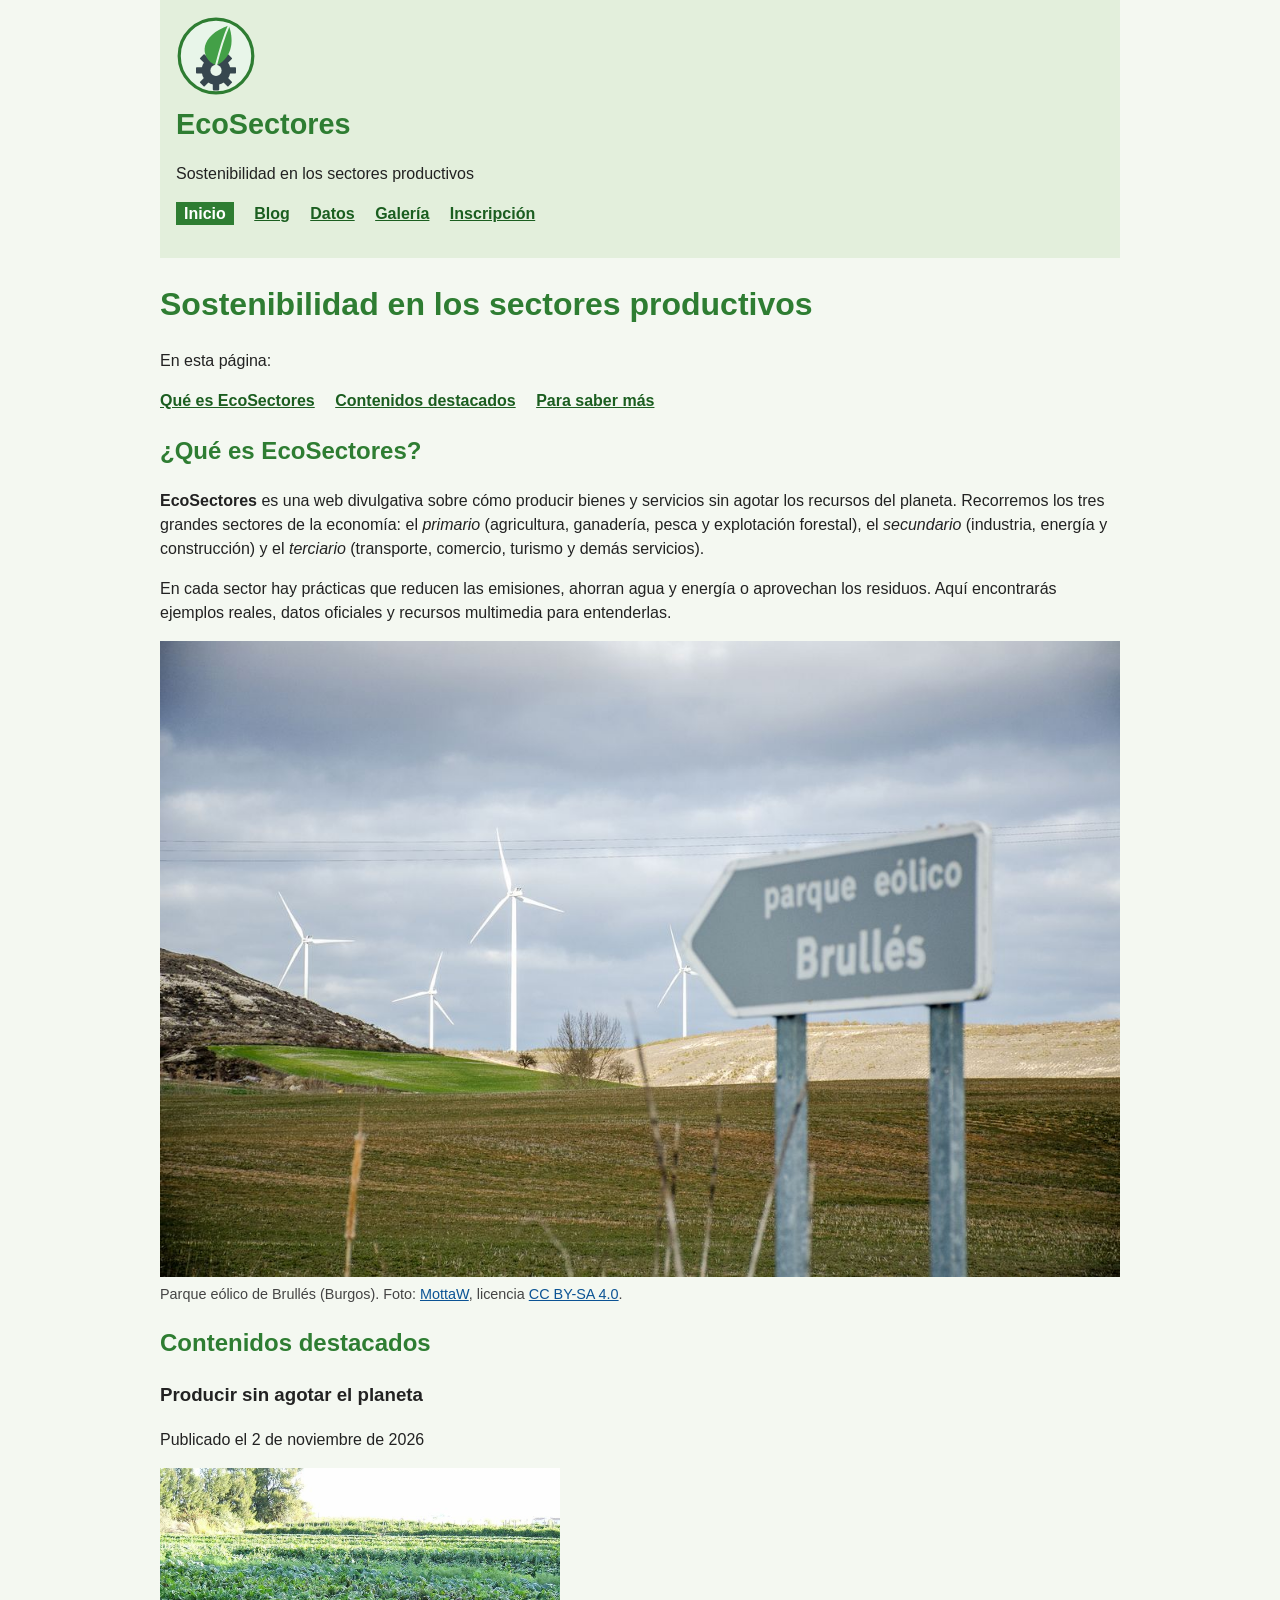
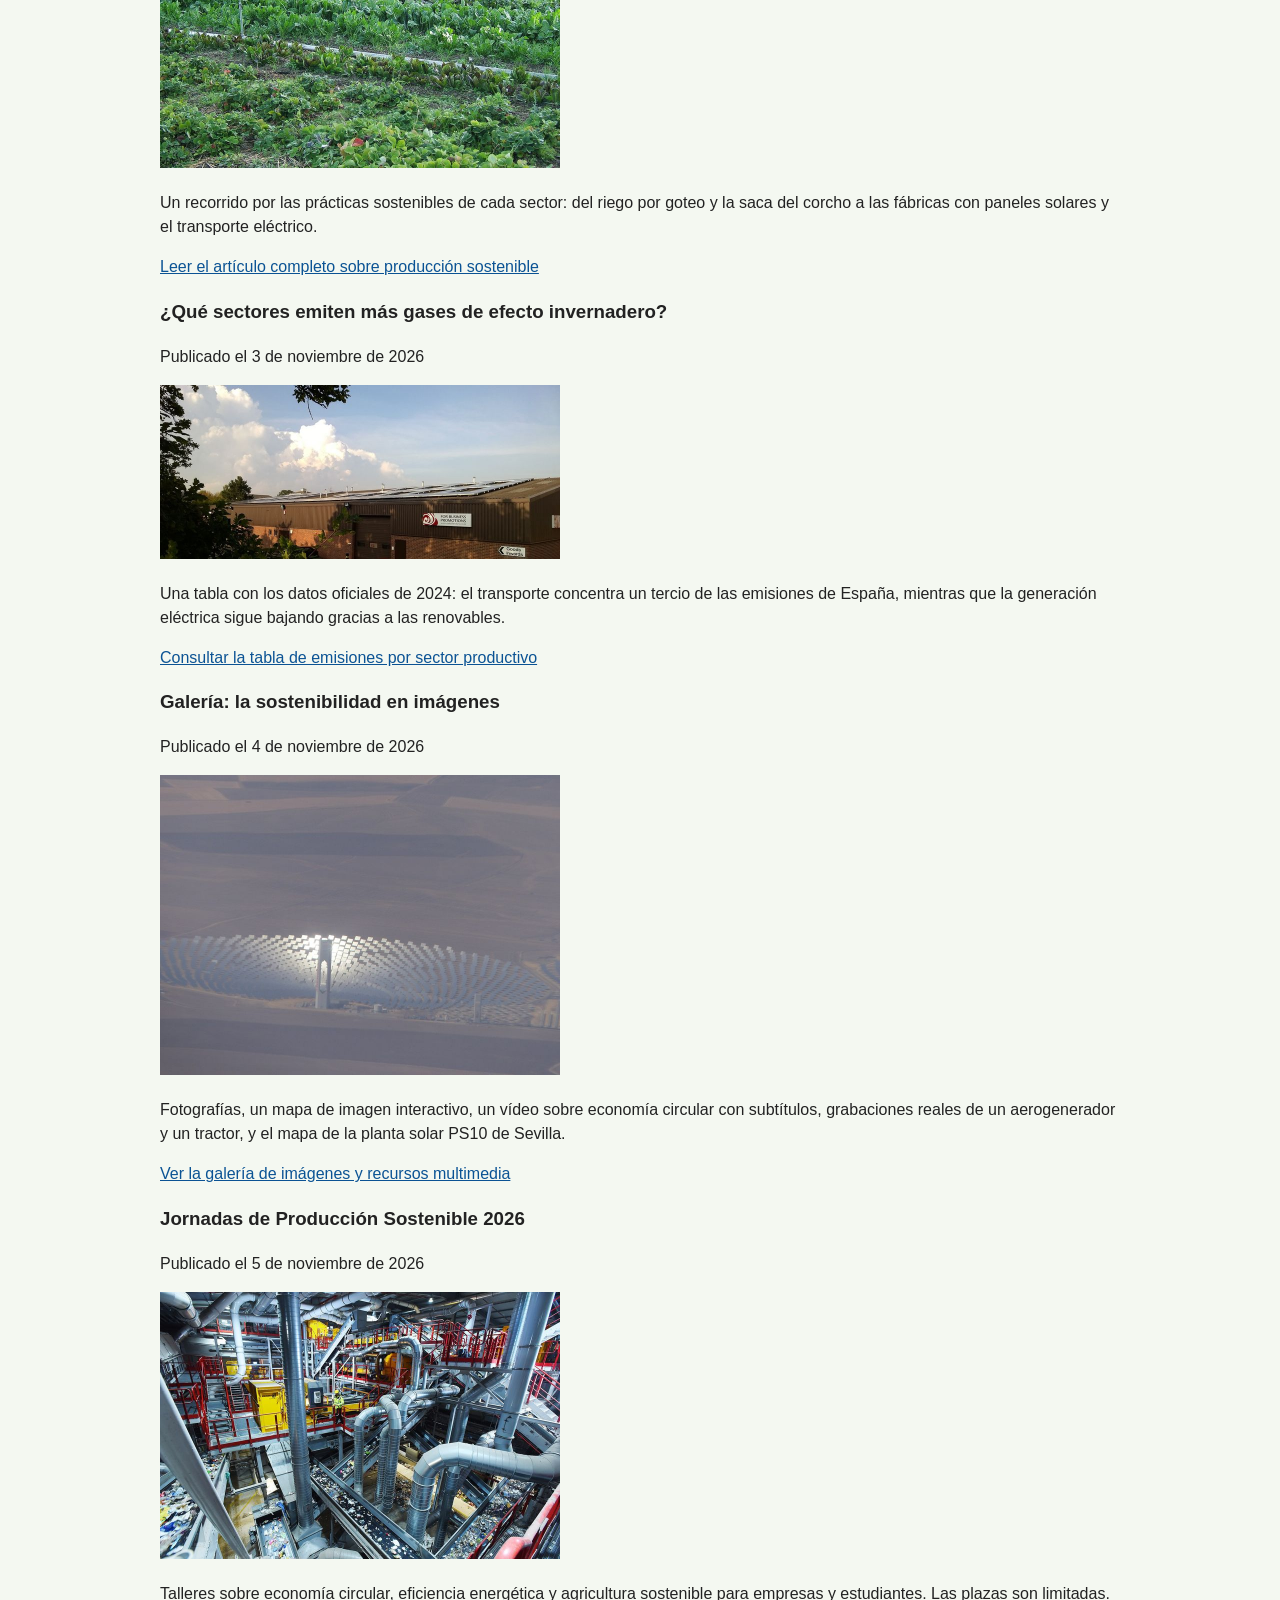
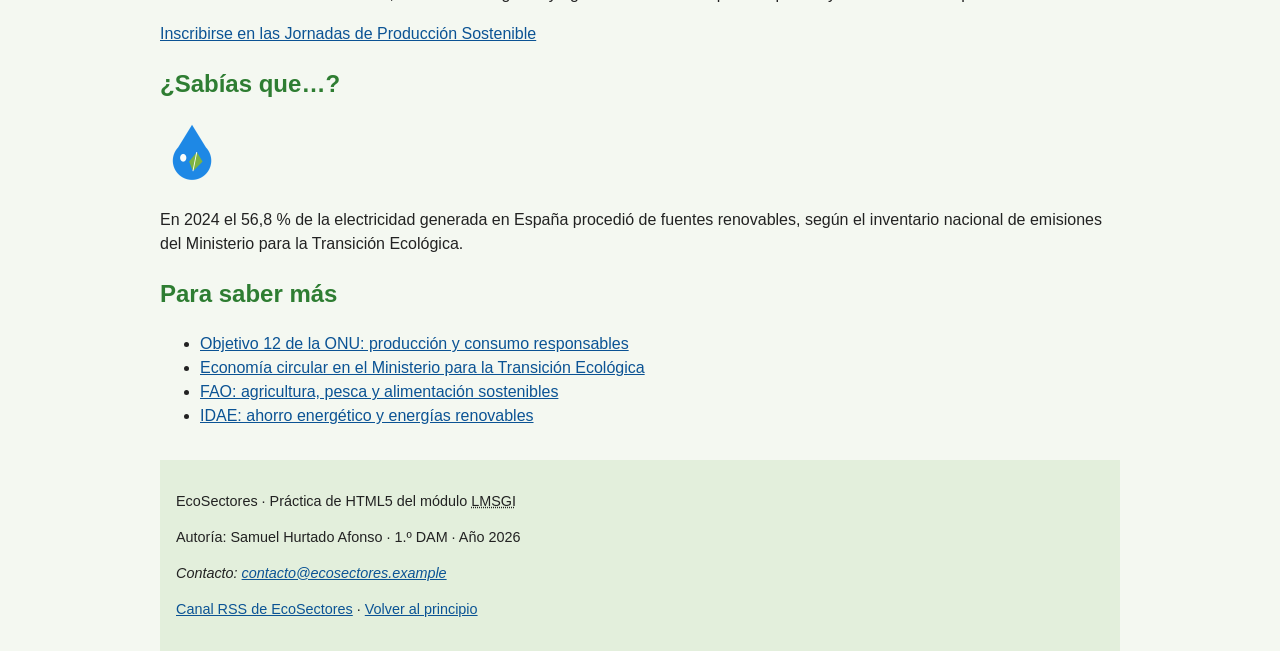
<file: index.html>
<!DOCTYPE html>
<html lang="es">
<head>
  <meta charset="UTF-8">
  <meta name="viewport" content="width=device-width, initial-scale=1.0">
  <meta name="description" content="EcoSectores: divulgación sobre sostenibilidad en la agricultura, la industria y los servicios.">
  <meta name="author" content="Samuel Hurtado Afonso">
  <title>Inicio | EcoSectores, sostenibilidad en los sectores productivos</title>
  <link rel="icon" href="img/favicon.svg" type="image/svg+xml">
  <link rel="stylesheet" href="css/estilos.css">
  <link rel="alternate" type="application/rss+xml" title="Canal RSS de EcoSectores" href="rss.xml">
</head>
<body>
  <header id="inicio">
    <a href="index.html" title="Ir a la página de inicio de EcoSectores">
      <img src="img/logo.svg" alt="Logotipo de EcoSectores: una hoja verde sobre un engranaje" width="80" height="80">
    </a>
    <p class="nombre-sitio">EcoSectores</p>
    <p>Sostenibilidad en los sectores productivos</p>
    <nav aria-label="Menú principal">
      <ul>
        <li><a href="index.html" class="actual" aria-current="page">Inicio</a></li>
        <li><a href="blog.html" title="Artículo sobre cómo producir de forma sostenible">Blog</a></li>
        <li><a href="tabla.html" title="Emisiones de gases de efecto invernadero por sector">Datos</a></li>
        <li><a href="galeria.html" title="Imágenes, vídeo, audio y mapas">Galería</a></li>
        <li><a href="formulario.html" title="Inscripción en las Jornadas de Producción Sostenible">Inscripción</a></li>
      </ul>
    </nav>
  </header>

  <main>
    <h1>Sostenibilidad en los sectores productivos</h1>

    <nav aria-label="Contenido de esta página">
      <p>En esta página:</p>
      <ul>
        <li><a href="#presentacion">Qué es EcoSectores</a></li>
        <li><a href="#destacados">Contenidos destacados</a></li>
        <li><a href="#saber-mas">Para saber más</a></li>
      </ul>
    </nav>

    <section id="presentacion">
      <h2>¿Qué es EcoSectores?</h2>
      <p>
        <strong>EcoSectores</strong> es una web divulgativa sobre cómo producir bienes y servicios sin agotar
        los recursos del planeta. Recorremos los tres grandes sectores de la economía: el
        <em>primario</em> (agricultura, ganadería, pesca y explotación forestal), el <em>secundario</em>
        (industria, energía y construcción) y el <em>terciario</em> (transporte, comercio, turismo y demás servicios).
      </p>
      <p>
        En cada sector hay prácticas que reducen las emisiones, ahorran agua y energía o aprovechan los residuos.
        Aquí encontrarás ejemplos reales, datos oficiales y recursos multimedia para entenderlas.
      </p>
      <figure>
        <img src="img/portada.jpg" alt="Aerogeneradores sobre campos de cereal junto a un cartel que indica «parque eólico Brullés»" width="1200" height="795">
        <figcaption>
          Parque eólico de Brullés (Burgos). Foto:
          <a href="https://commons.wikimedia.org/wiki/File:Parque-eolico-brulles-las-hormazas-marzo-2022-d.jpg" title="Ver la imagen original en Wikimedia Commons">MottaW</a>,
          licencia <a href="https://creativecommons.org/licenses/by-sa/4.0/deed.es" title="Leer la licencia Creative Commons BY-SA 4.0">CC BY-SA 4.0</a>.
        </figcaption>
      </figure>
    </section>

    <section id="destacados">
      <h2>Contenidos destacados</h2>

      <article>
        <h3>Producir sin agotar el planeta</h3>
        <p>Publicado el <time datetime="2026-11-02">2 de noviembre de 2026</time></p>
        <img src="img/agricultura-ecologica.jpg" alt="Hileras de hortalizas en un huerto ecológico" width="400" height="300" loading="lazy">
        <p>
          Un recorrido por las prácticas sostenibles de cada sector: del riego por goteo y la saca del corcho
          a las fábricas con paneles solares y el transporte eléctrico.
        </p>
        <p><a href="blog.html" title="Ir al artículo completo del blog">Leer el artículo completo sobre producción sostenible</a></p>
      </article>

      <article>
        <h3>¿Qué sectores emiten más gases de efecto invernadero?</h3>
        <p>Publicado el <time datetime="2026-11-03">3 de noviembre de 2026</time></p>
        <img src="img/fabrica-paneles-solares.jpg" alt="Nave industrial con paneles solares sobre el tejado" width="400" height="174" loading="lazy">
        <p>
          Una tabla con los datos oficiales de 2024: el transporte concentra un tercio de las emisiones de España,
          mientras que la generación eléctrica sigue bajando gracias a las renovables.
        </p>
        <p><a href="tabla.html" title="Ver la tabla de emisiones por sector">Consultar la tabla de emisiones por sector productivo</a></p>
      </article>

      <article>
        <h3>Galería: la sostenibilidad en imágenes</h3>
        <p>Publicado el <time datetime="2026-11-04">4 de noviembre de 2026</time></p>
        <img src="img/planta-solar-ps10.jpg" alt="Torre de la planta termosolar PS10 rodeada de espejos que reflejan la luz del sol" width="400" height="300" loading="lazy">
        <p>
          Fotografías, un mapa de imagen interactivo, un vídeo sobre economía circular con subtítulos,
          grabaciones reales de un aerogenerador y un tractor, y el mapa de la planta solar PS10 de Sevilla.
        </p>
        <p><a href="galeria.html" title="Abrir la galería multimedia">Ver la galería de imágenes y recursos multimedia</a></p>
      </article>

      <article>
        <h3>Jornadas de Producción Sostenible 2026</h3>
        <p>Publicado el <time datetime="2026-11-05">5 de noviembre de 2026</time></p>
        <img src="img/reciclaje-clasificacion.jpg" alt="Interior de una planta de reciclaje con cintas y máquinas de clasificación" width="400" height="267" loading="lazy">
        <p>
          Talleres sobre economía circular, eficiencia energética y agricultura sostenible para empresas y estudiantes.
          Las plazas son limitadas.
        </p>
        <p><a href="formulario.html" title="Ir al formulario de inscripción">Inscribirse en las Jornadas de Producción Sostenible</a></p>
      </article>
    </section>

    <aside>
      <h2>¿Sabías que…?</h2>
      <img src="img/icono-ahorro-agua.png" alt="" width="64" height="64">
      <p>
        En 2024 el 56,8&nbsp;% de la electricidad generada en España procedió de fuentes renovables, según el
        inventario nacional de emisiones del Ministerio para la Transición Ecológica.
      </p>
    </aside>

    <section id="saber-mas">
      <h2>Para saber más</h2>
      <ul>
        <li>
          <a href="https://www.un.org/sustainabledevelopment/es/sustainable-consumption-production/" title="Página de las Naciones Unidas sobre el Objetivo de Desarrollo Sostenible 12">Objetivo 12 de la ONU: producción y consumo responsables</a>
        </li>
        <li>
          <a href="https://www.miteco.gob.es/es/calidad-y-evaluacion-ambiental/temas/economia-circular.html" title="Sección del Ministerio para la Transición Ecológica">Economía circular en el Ministerio para la Transición Ecológica</a>
        </li>
        <li>
          <a href="https://www.fao.org/home/es" title="Organización de las Naciones Unidas para la Alimentación y la Agricultura">FAO: agricultura, pesca y alimentación sostenibles</a>
        </li>
        <li>
          <a href="https://www.idae.es/" title="Instituto para la Diversificación y Ahorro de la Energía">IDAE: ahorro energético y energías renovables</a>
        </li>
      </ul>
    </section>
  </main>

  <footer>
    <p>EcoSectores · Práctica de HTML5 del módulo <abbr title="Lenguajes de Marcas y Sistemas de Gestión de Información">LMSGI</abbr></p>
    <p>Autoría: Samuel Hurtado Afonso · 1.º DAM · Año <time datetime="2026">2026</time></p>
    <address>
      Contacto: <a href="mailto:contacto@ecosectores.example">contacto@ecosectores.example</a>
    </address>
    <p>
      <a href="rss.xml" title="Suscribirse a las novedades de EcoSectores">Canal RSS de EcoSectores</a> ·
      <a href="#inicio" title="Subir al principio de esta página">Volver al principio</a>
    </p>
  </footer>
</body>
</html>
</file>
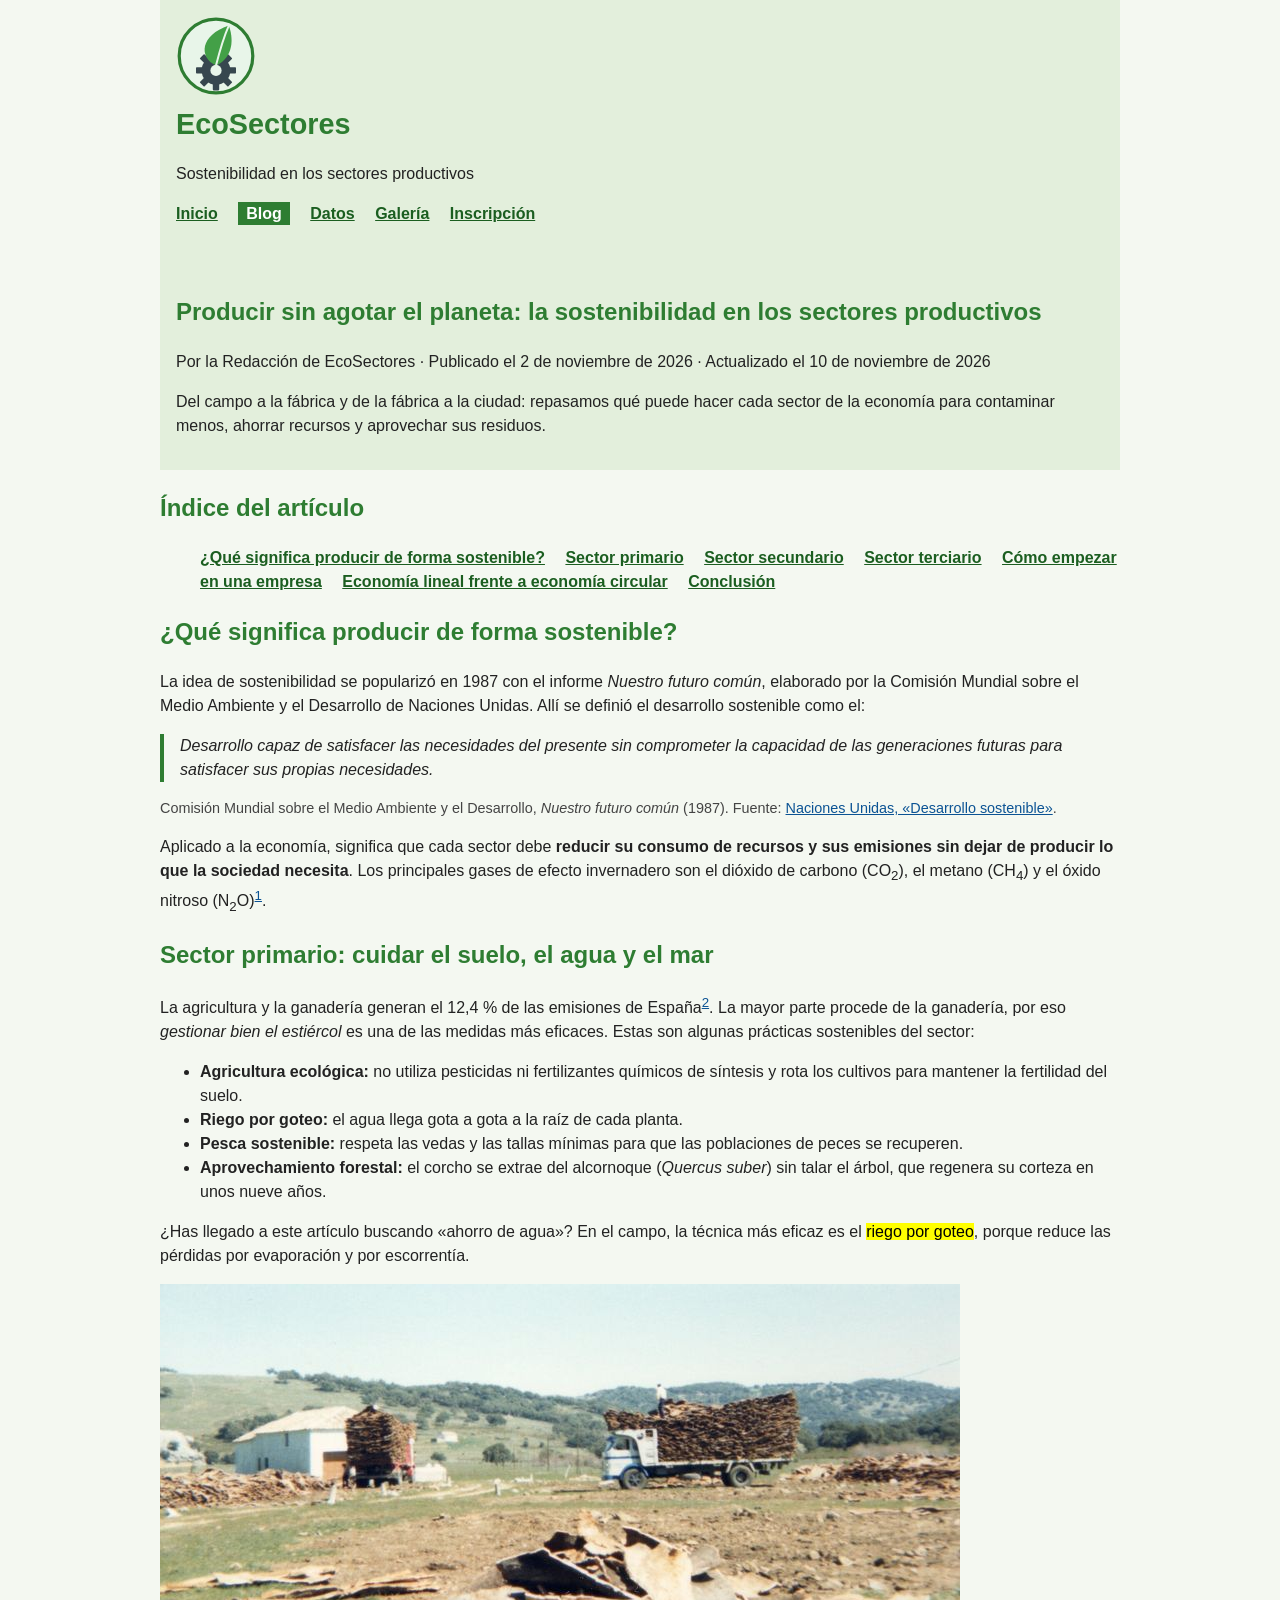
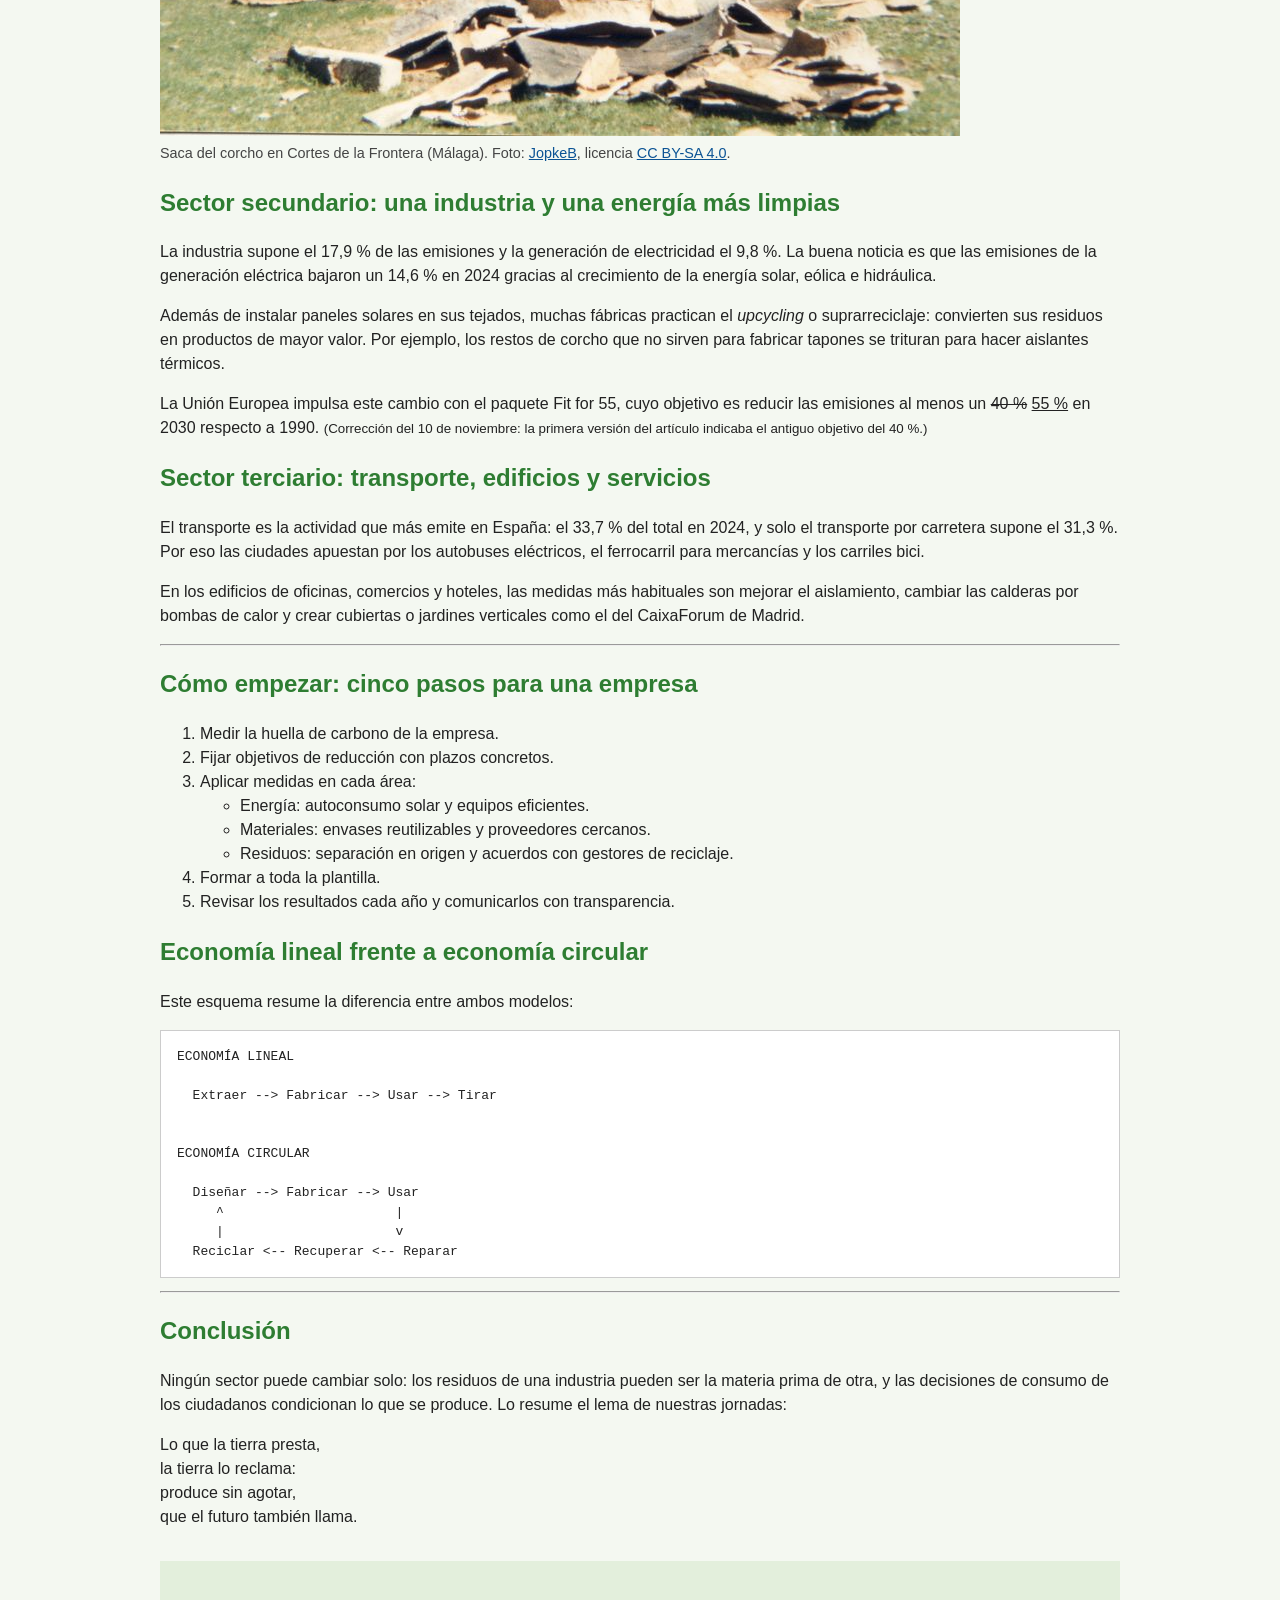
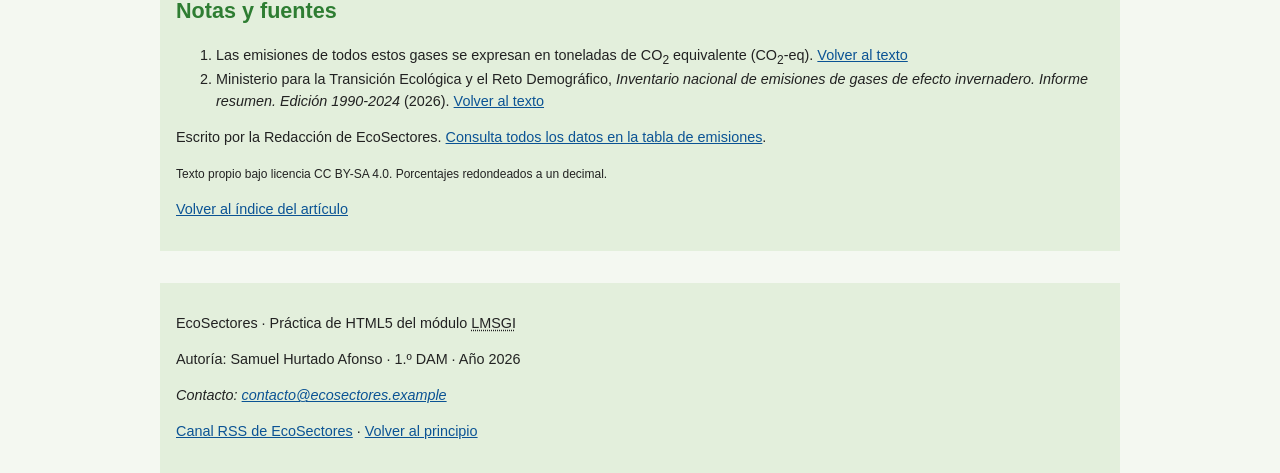
<file: blog.html>
<!DOCTYPE html>
<html lang="es">
<head>
  <meta charset="UTF-8">
  <meta name="viewport" content="width=device-width, initial-scale=1.0">
  <meta name="description" content="Artículo sobre prácticas sostenibles en la agricultura, la industria, la energía y los servicios.">
  <meta name="author" content="Samuel Hurtado Afonso">
  <title>Blog: producir sin agotar el planeta | EcoSectores</title>
  <link rel="icon" href="img/favicon.svg" type="image/svg+xml">
  <link rel="stylesheet" href="css/estilos.css">
  <link rel="alternate" type="application/rss+xml" title="Canal RSS de EcoSectores" href="rss.xml">
</head>
<body>
  <header id="inicio">
    <a href="index.html" title="Ir a la página de inicio de EcoSectores">
      <img src="img/logo.svg" alt="Logotipo de EcoSectores: una hoja verde sobre un engranaje" width="80" height="80">
    </a>
    <p class="nombre-sitio">EcoSectores</p>
    <p>Sostenibilidad en los sectores productivos</p>
    <nav aria-label="Menú principal">
      <ul>
        <li><a href="index.html" title="Volver a la portada">Inicio</a></li>
        <li><a href="blog.html" class="actual" aria-current="page">Blog</a></li>
        <li><a href="tabla.html" title="Emisiones de gases de efecto invernadero por sector">Datos</a></li>
        <li><a href="galeria.html" title="Imágenes, vídeo, audio y mapas">Galería</a></li>
        <li><a href="formulario.html" title="Inscripción en las Jornadas de Producción Sostenible">Inscripción</a></li>
      </ul>
    </nav>
  </header>

  <main>
    <article>
      <header>
        <h1>Producir sin agotar el planeta: la sostenibilidad en los sectores productivos</h1>
        <p>
          Por la Redacción de EcoSectores · Publicado el <time datetime="2026-11-02">2 de noviembre de 2026</time> ·
          Actualizado el <time datetime="2026-11-10">10 de noviembre de 2026</time>
        </p>
        <p>
          Del campo a la fábrica y de la fábrica a la ciudad: repasamos qué puede hacer cada sector de la economía
          para contaminar menos, ahorrar recursos y aprovechar sus residuos.
        </p>
      </header>

      <nav aria-label="Índice del artículo" id="indice-articulo">
        <h2>Índice del artículo</h2>
        <ol>
          <li><a href="#definicion">¿Qué significa producir de forma sostenible?</a></li>
          <li><a href="#primario">Sector primario</a></li>
          <li><a href="#secundario">Sector secundario</a></li>
          <li><a href="#terciario">Sector terciario</a></li>
          <li><a href="#empresa">Cómo empezar en una empresa</a></li>
          <li><a href="#lineal-circular">Economía lineal frente a economía circular</a></li>
          <li><a href="#conclusion">Conclusión</a></li>
        </ol>
      </nav>

      <section id="definicion">
        <h2>¿Qué significa producir de forma sostenible?</h2>
        <p>
          La idea de sostenibilidad se popularizó en 1987 con el informe <cite>Nuestro futuro común</cite>,
          elaborado por la Comisión Mundial sobre el Medio Ambiente y el Desarrollo de Naciones Unidas.
          Allí se definió el desarrollo sostenible como el:
        </p>
        <figure>
          <blockquote cite="https://www.un.org/es/ga/president/65/issues/sustdev.shtml">
            <p>
              Desarrollo capaz de satisfacer las necesidades del presente sin comprometer la capacidad
              de las generaciones futuras para satisfacer sus propias necesidades.
            </p>
          </blockquote>
          <figcaption>
            Comisión Mundial sobre el Medio Ambiente y el Desarrollo, <cite>Nuestro futuro común</cite> (1987).
            Fuente: <a href="https://www.un.org/es/ga/president/65/issues/sustdev.shtml" title="Página de Naciones Unidas sobre desarrollo sostenible">Naciones Unidas, «Desarrollo sostenible»</a>.
          </figcaption>
        </figure>
        <p>
          Aplicado a la economía, significa que cada sector debe
          <strong>reducir su consumo de recursos y sus emisiones sin dejar de producir lo que la sociedad necesita</strong>.
          Los principales gases de efecto invernadero son el dióxido de carbono (CO<sub>2</sub>),
          el metano (CH<sub>4</sub>) y el óxido nitroso (N<sub>2</sub>O)<sup><a href="#nota1" id="ref1" title="Ir a la nota 1">1</a></sup>.
        </p>
      </section>

      <section id="primario">
        <h2>Sector primario: cuidar el suelo, el agua y el mar</h2>
        <p>
          La agricultura y la ganadería generan el 12,4&nbsp;% de las emisiones de España<sup><a href="#nota2" id="ref2" title="Ir a la nota 2">2</a></sup>.
          La mayor parte procede de la ganadería, por eso <em>gestionar bien el estiércol</em> es una de las medidas más eficaces.
          Estas son algunas prácticas sostenibles del sector:
        </p>
        <ul>
          <li><b>Agricultura ecológica:</b> no utiliza pesticidas ni fertilizantes químicos de síntesis y rota los cultivos para mantener la fertilidad del suelo.</li>
          <li><b>Riego por goteo:</b> el agua llega gota a gota a la raíz de cada planta.</li>
          <li><b>Pesca sostenible:</b> respeta las vedas y las tallas mínimas para que las poblaciones de peces se recuperen.</li>
          <li><b>Aprovechamiento forestal:</b> el corcho se extrae del alcornoque (<i lang="la">Quercus suber</i>) sin talar el árbol, que regenera su corteza en unos nueve años.</li>
        </ul>
        <p>
          ¿Has llegado a este artículo buscando «ahorro de agua»? En el campo, la técnica más eficaz es el
          <mark>riego por goteo</mark>, porque reduce las pérdidas por evaporación y por escorrentía.
        </p>
        <figure>
          <img src="img/saca-del-corcho.jpg" alt="Planchas de corcho recién extraídas en el suelo y un camión cargado de corcho al fondo" width="800" height="452" loading="lazy">
          <figcaption>
            Saca del corcho en Cortes de la Frontera (Málaga). Foto:
            <a href="https://commons.wikimedia.org/wiki/File:Loading_cork_oak_bark_in_Reserva_Nacional_de_Cortes_de_la_Frontera_1987.jpg" title="Ver la imagen original en Wikimedia Commons">JopkeB</a>,
            licencia <a href="https://creativecommons.org/licenses/by-sa/4.0/deed.es" title="Leer la licencia Creative Commons BY-SA 4.0">CC BY-SA 4.0</a>.
          </figcaption>
        </figure>
      </section>

      <section id="secundario">
        <h2>Sector secundario: una industria y una energía más limpias</h2>
        <p>
          La industria supone el 17,9&nbsp;% de las emisiones y la generación de electricidad el 9,8&nbsp;%.
          La buena noticia es que las emisiones de la generación eléctrica bajaron un 14,6&nbsp;% en 2024
          gracias al crecimiento de la energía solar, eólica e hidráulica.
        </p>
        <p>
          Además de instalar paneles solares en sus tejados, muchas fábricas practican el
          <i lang="en">upcycling</i> o suprarreciclaje: convierten sus residuos en productos de mayor valor.
          Por ejemplo, los restos de corcho que no sirven para fabricar tapones se trituran para hacer aislantes térmicos.
        </p>
        <p>
          La Unión Europea impulsa este cambio con el paquete <span lang="en">Fit for 55</span>, cuyo objetivo es reducir
          las emisiones al menos un <del datetime="2026-11-10">40&nbsp;%</del> <ins datetime="2026-11-10">55&nbsp;%</ins>
          en 2030 respecto a 1990.
          <small>(Corrección del 10 de noviembre: la primera versión del artículo indicaba el antiguo objetivo del 40&nbsp;%.)</small>
        </p>
      </section>

      <section id="terciario">
        <h2>Sector terciario: transporte, edificios y servicios</h2>
        <p>
          El transporte es la actividad que más emite en España: el 33,7&nbsp;% del total en 2024, y solo el
          transporte por carretera supone el 31,3&nbsp;%. Por eso las ciudades apuestan por los autobuses eléctricos,
          el ferrocarril para mercancías y los carriles bici.
        </p>
        <p>
          En los edificios de oficinas, comercios y hoteles, las medidas más habituales son mejorar el aislamiento,
          cambiar las calderas por bombas de calor y crear cubiertas o jardines verticales como el del CaixaForum de Madrid.
        </p>
      </section>

      <hr>

      <section id="empresa">
        <h2>Cómo empezar: cinco pasos para una empresa</h2>
        <ol>
          <li>Medir la huella de carbono de la empresa.</li>
          <li>Fijar objetivos de reducción con plazos concretos.</li>
          <li>
            Aplicar medidas en cada área:
            <ul>
              <li>Energía: autoconsumo solar y equipos eficientes.</li>
              <li>Materiales: envases reutilizables y proveedores cercanos.</li>
              <li>Residuos: separación en origen y acuerdos con gestores de reciclaje.</li>
            </ul>
          </li>
          <li>Formar a toda la plantilla.</li>
          <li>Revisar los resultados cada año y comunicarlos con transparencia.</li>
        </ol>
      </section>

      <section id="lineal-circular">
        <h2>Economía lineal frente a economía circular</h2>
        <p>Este esquema resume la diferencia entre ambos modelos:</p>
        <pre>
ECONOMÍA LINEAL

  Extraer --> Fabricar --> Usar --> Tirar


ECONOMÍA CIRCULAR

  Diseñar --> Fabricar --> Usar
     ^                      |
     |                      v
  Reciclar &lt;-- Recuperar &lt;-- Reparar
</pre>
      </section>

      <hr>

      <section id="conclusion">
        <h2>Conclusión</h2>
        <p>
          Ningún sector puede cambiar solo: los residuos de una industria pueden ser la materia prima de otra,
          y las decisiones de consumo de los ciudadanos condicionan lo que se produce. Lo resume el lema de nuestras jornadas:
        </p>
        <p>
          Lo que la tierra presta,<br>
          la tierra lo reclama:<br>
          produce sin agotar,<br>
          que el futuro también llama.
        </p>
      </section>

      <footer>
        <h2>Notas y fuentes</h2>
        <ol>
          <li id="nota1">
            Las emisiones de todos estos gases se expresan en toneladas de CO<sub>2</sub> equivalente (CO<sub>2</sub>-eq).
            <a href="#ref1" title="Volver al texto de la nota 1">Volver al texto</a>
          </li>
          <li id="nota2">
            Ministerio para la Transición Ecológica y el Reto Demográfico, <cite>Inventario nacional de emisiones de gases
            de efecto invernadero. Informe resumen. Edición 1990-2024</cite> (2026).
            <a href="#ref2" title="Volver al texto de la nota 2">Volver al texto</a>
          </li>
        </ol>
        <p>Escrito por la Redacción de EcoSectores. <a href="tabla.html" title="Tabla de emisiones por sector">Consulta todos los datos en la tabla de emisiones</a>.</p>
        <p><small>Texto propio bajo licencia CC BY-SA 4.0. Porcentajes redondeados a un decimal.</small></p>
        <p><a href="#indice-articulo" title="Volver al índice de este artículo">Volver al índice del artículo</a></p>
      </footer>
    </article>
  </main>

  <footer>
    <p>EcoSectores · Práctica de HTML5 del módulo <abbr title="Lenguajes de Marcas y Sistemas de Gestión de Información">LMSGI</abbr></p>
    <p>Autoría: Samuel Hurtado Afonso · 1.º DAM · Año <time datetime="2026">2026</time></p>
    <address>
      Contacto: <a href="mailto:contacto@ecosectores.example">contacto@ecosectores.example</a>
    </address>
    <p>
      <a href="rss.xml" title="Suscribirse a las novedades de EcoSectores">Canal RSS de EcoSectores</a> ·
      <a href="#inicio" title="Subir al principio de esta página">Volver al principio</a>
    </p>
  </footer>
</body>
</html>
</file>
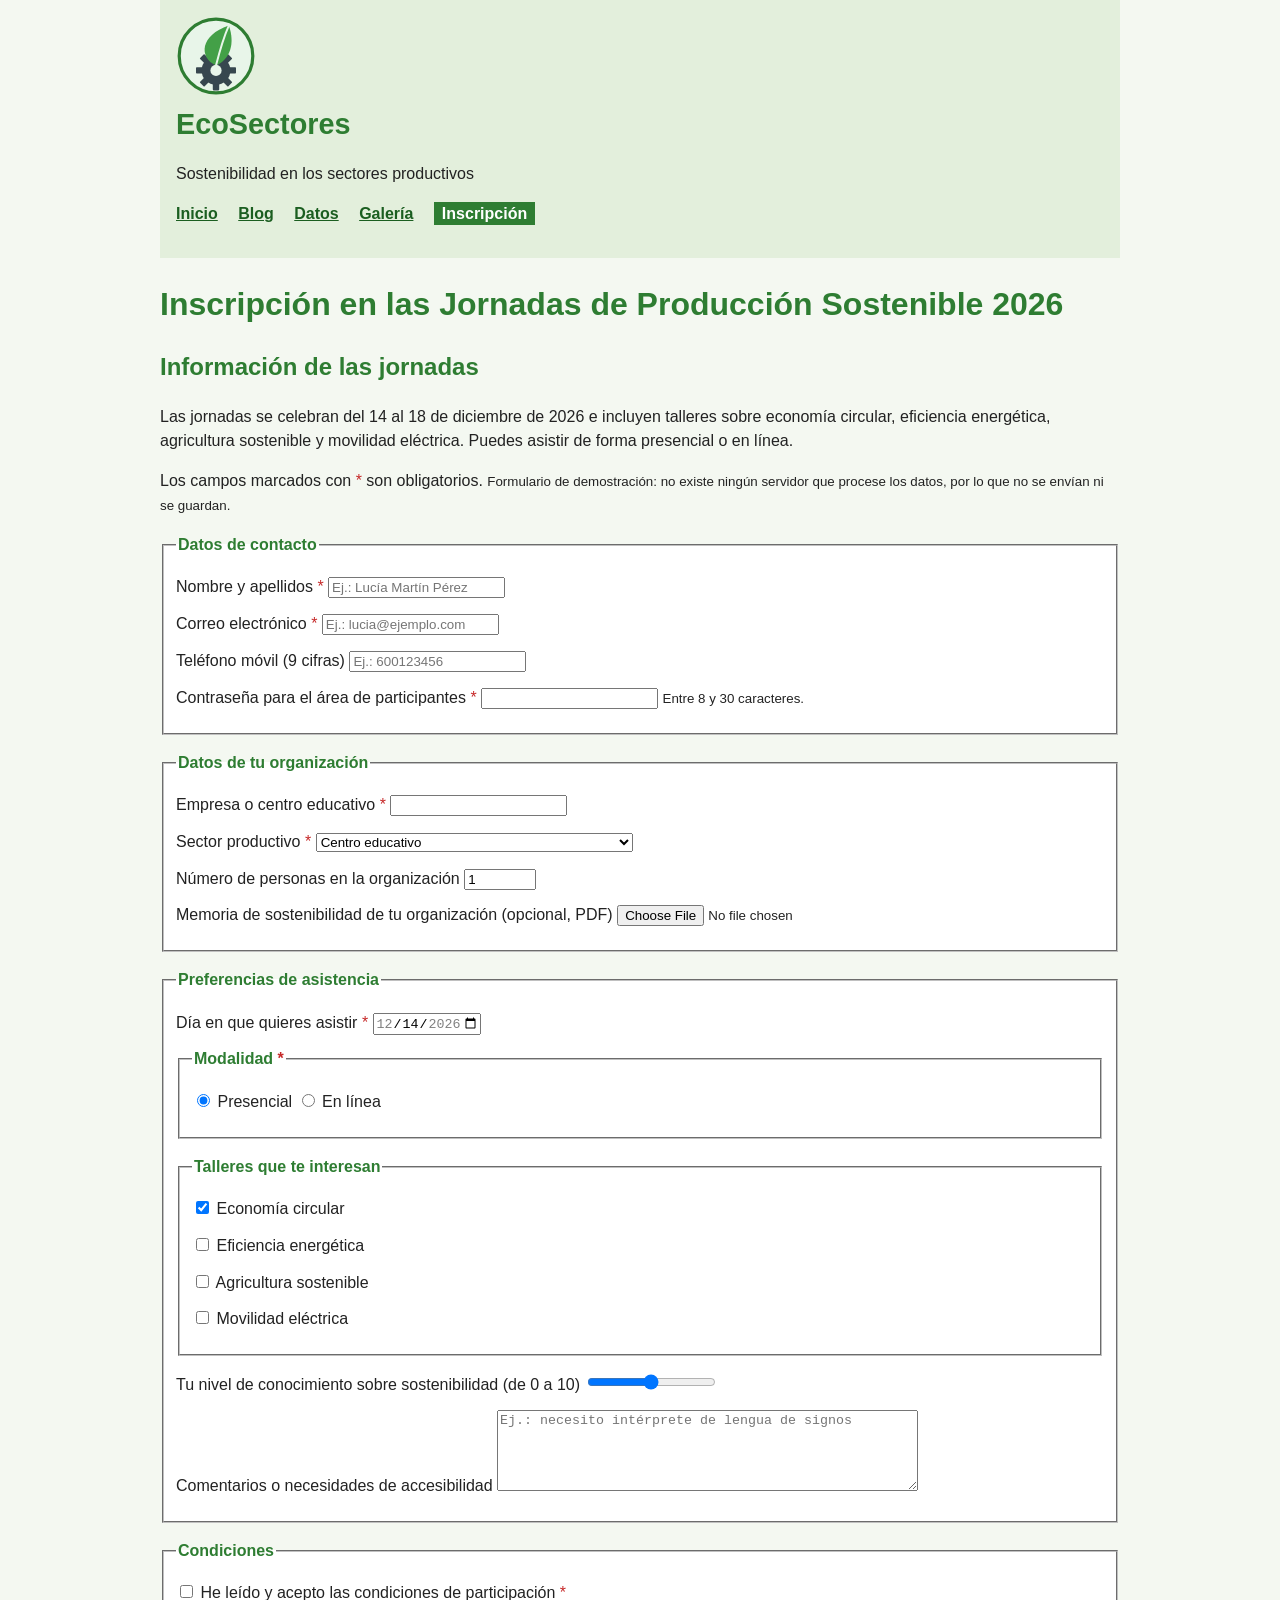
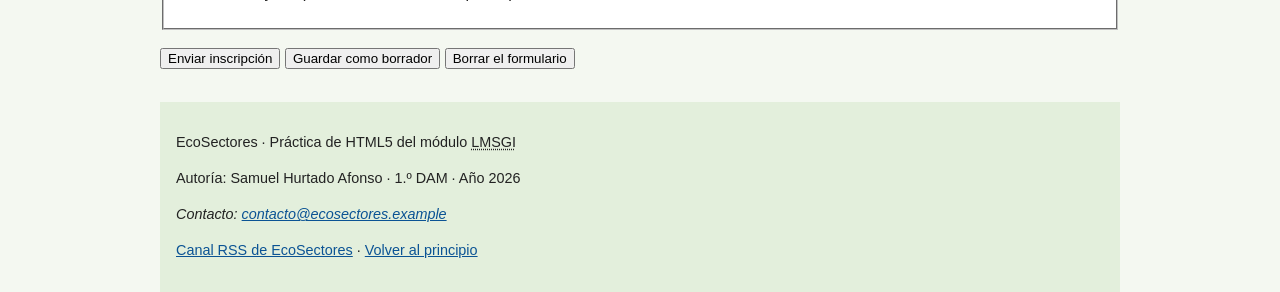
<file: formulario.html>
<!DOCTYPE html>
<html lang="es">
<head>
  <meta charset="UTF-8">
  <meta name="viewport" content="width=device-width, initial-scale=1.0">
  <meta name="description" content="Formulario de inscripción en las Jornadas de Producción Sostenible 2026 de EcoSectores.">
  <meta name="author" content="Samuel Hurtado Afonso">
  <title>Inscripción en las Jornadas de Producción Sostenible 2026 | EcoSectores</title>
  <link rel="icon" href="img/favicon.svg" type="image/svg+xml">
  <link rel="stylesheet" href="css/estilos.css">
  <link rel="alternate" type="application/rss+xml" title="Canal RSS de EcoSectores" href="rss.xml">
</head>
<body>
  <header id="inicio">
    <a href="index.html" title="Ir a la página de inicio de EcoSectores">
      <img src="img/logo.svg" alt="Logotipo de EcoSectores: una hoja verde sobre un engranaje" width="80" height="80">
    </a>
    <p class="nombre-sitio">EcoSectores</p>
    <p>Sostenibilidad en los sectores productivos</p>
    <nav aria-label="Menú principal">
      <ul>
        <li><a href="index.html" title="Volver a la portada">Inicio</a></li>
        <li><a href="blog.html" title="Artículo sobre cómo producir de forma sostenible">Blog</a></li>
        <li><a href="tabla.html" title="Emisiones de gases de efecto invernadero por sector">Datos</a></li>
        <li><a href="galeria.html" title="Imágenes, vídeo, audio y mapas">Galería</a></li>
        <li><a href="formulario.html" class="actual" aria-current="page">Inscripción</a></li>
      </ul>
    </nav>
  </header>

  <main>
    <h1>Inscripción en las Jornadas de Producción Sostenible 2026</h1>

    <section id="informacion">
      <h2>Información de las jornadas</h2>
      <p>
        Las jornadas se celebran del <time datetime="2026-12-14">14</time> al <time datetime="2026-12-18">18 de diciembre de 2026</time>
        e incluyen talleres sobre economía circular, eficiencia energética, agricultura sostenible y movilidad eléctrica.
        Puedes asistir de forma presencial o en línea.
      </p>
      <p>
        Los campos marcados con <span class="obligatorio">*</span> son obligatorios.
        <small>Formulario de demostración: no existe ningún servidor que procese los datos, por lo que no se envían ni se guardan.</small>
      </p>
    </section>

    <form name="inscripcion" action="#" method="post" enctype="multipart/form-data">
      <fieldset>
        <legend>Datos de contacto</legend>
        <p>
          <label for="nombre">Nombre y apellidos <span class="obligatorio">*</span></label>
          <input type="text" id="nombre" name="nombre" required minlength="3" maxlength="80" placeholder="Ej.: Lucía Martín Pérez">
        </p>
        <p>
          <label for="email">Correo electrónico <span class="obligatorio">*</span></label>
          <input type="email" id="email" name="email" required maxlength="100" placeholder="Ej.: lucia@ejemplo.com">
        </p>
        <p>
          <label for="telefono">Teléfono móvil (9 cifras)</label>
          <input type="tel" id="telefono" name="telefono" pattern="[67][0-9]{8}" maxlength="9" placeholder="Ej.: 600123456" title="Nueve cifras que empiecen por 6 o 7">
        </p>
        <p>
          <label for="clave">Contraseña para el área de participantes <span class="obligatorio">*</span></label>
          <input type="password" id="clave" name="clave" required minlength="8" maxlength="30">
          <small>Entre 8 y 30 caracteres.</small>
        </p>
      </fieldset>

      <fieldset>
        <legend>Datos de tu organización</legend>
        <p>
          <label for="organizacion">Empresa o centro educativo <span class="obligatorio">*</span></label>
          <input type="text" id="organizacion" name="organizacion" required maxlength="100">
        </p>
        <p>
          <label for="sector">Sector productivo <span class="obligatorio">*</span></label>
          <select id="sector" name="sector" required>
            <option value="">Elige un sector</option>
            <option value="primario">Primario (agricultura, ganadería, pesca, forestal)</option>
            <option value="secundario">Secundario (industria, energía, construcción)</option>
            <option value="terciario">Terciario (transporte, comercio, turismo, servicios)</option>
            <option value="educacion" selected>Centro educativo</option>
          </select>
        </p>
        <p>
          <label for="empleados">Número de personas en la organización</label>
          <input type="number" id="empleados" name="empleados" min="1" max="10000" step="1" value="1">
        </p>
        <p>
          <label for="memoria">Memoria de sostenibilidad de tu organización (opcional, PDF)</label>
          <input type="file" id="memoria" name="memoria" accept=".pdf,application/pdf">
        </p>
      </fieldset>

      <fieldset>
        <legend>Preferencias de asistencia</legend>
        <p>
          <label for="fecha">Día en que quieres asistir <span class="obligatorio">*</span></label>
          <input type="date" id="fecha" name="fecha" required min="2026-12-14" max="2026-12-18" value="2026-12-14">
        </p>

        <fieldset>
          <legend>Modalidad <span class="obligatorio">*</span></legend>
          <p>
            <input type="radio" id="presencial" name="modalidad" value="presencial" checked required>
            <label for="presencial">Presencial</label>
            <input type="radio" id="en-linea" name="modalidad" value="en-linea">
            <label for="en-linea">En línea</label>
          </p>
        </fieldset>

        <fieldset>
          <legend>Talleres que te interesan</legend>
          <p><input type="checkbox" id="taller-circular" name="talleres" value="economia-circular" checked> <label for="taller-circular">Economía circular</label></p>
          <p><input type="checkbox" id="taller-energia" name="talleres" value="eficiencia-energetica"> <label for="taller-energia">Eficiencia energética</label></p>
          <p><input type="checkbox" id="taller-agricultura" name="talleres" value="agricultura-sostenible"> <label for="taller-agricultura">Agricultura sostenible</label></p>
          <p><input type="checkbox" id="taller-movilidad" name="talleres" value="movilidad-electrica"> <label for="taller-movilidad">Movilidad eléctrica</label></p>
        </fieldset>

        <p>
          <label for="nivel">Tu nivel de conocimiento sobre sostenibilidad (de 0 a 10)</label>
          <input type="range" id="nivel" name="nivel" min="0" max="10" step="1" value="5">
        </p>
        <p>
          <label for="comentarios">Comentarios o necesidades de accesibilidad</label>
          <textarea id="comentarios" name="comentarios" rows="5" cols="50" maxlength="500" placeholder="Ej.: necesito intérprete de lengua de signos"></textarea>
        </p>
      </fieldset>

      <fieldset>
        <legend>Condiciones</legend>
        <p>
          <input type="checkbox" id="condiciones" name="condiciones" value="aceptadas" required>
          <label for="condiciones">He leído y acepto las condiciones de participación <span class="obligatorio">*</span></label>
        </p>
      </fieldset>

      <p>
        <input type="submit" name="accion" value="Enviar inscripción">
        <button type="submit" name="accion" value="borrador" formnovalidate>Guardar como borrador</button>
        <input type="reset" name="borrar" value="Borrar el formulario">
      </p>
    </form>
  </main>

  <footer>
    <p>EcoSectores · Práctica de HTML5 del módulo <abbr title="Lenguajes de Marcas y Sistemas de Gestión de Información">LMSGI</abbr></p>
    <p>Autoría: Samuel Hurtado Afonso · 1.º DAM · Año <time datetime="2026">2026</time></p>
    <address>
      Contacto: <a href="mailto:contacto@ecosectores.example">contacto@ecosectores.example</a>
    </address>
    <p>
      <a href="rss.xml" title="Suscribirse a las novedades de EcoSectores">Canal RSS de EcoSectores</a> ·
      <a href="#inicio" title="Subir al principio de esta página">Volver al principio</a>
    </p>
  </footer>
</body>
</html>
</file>
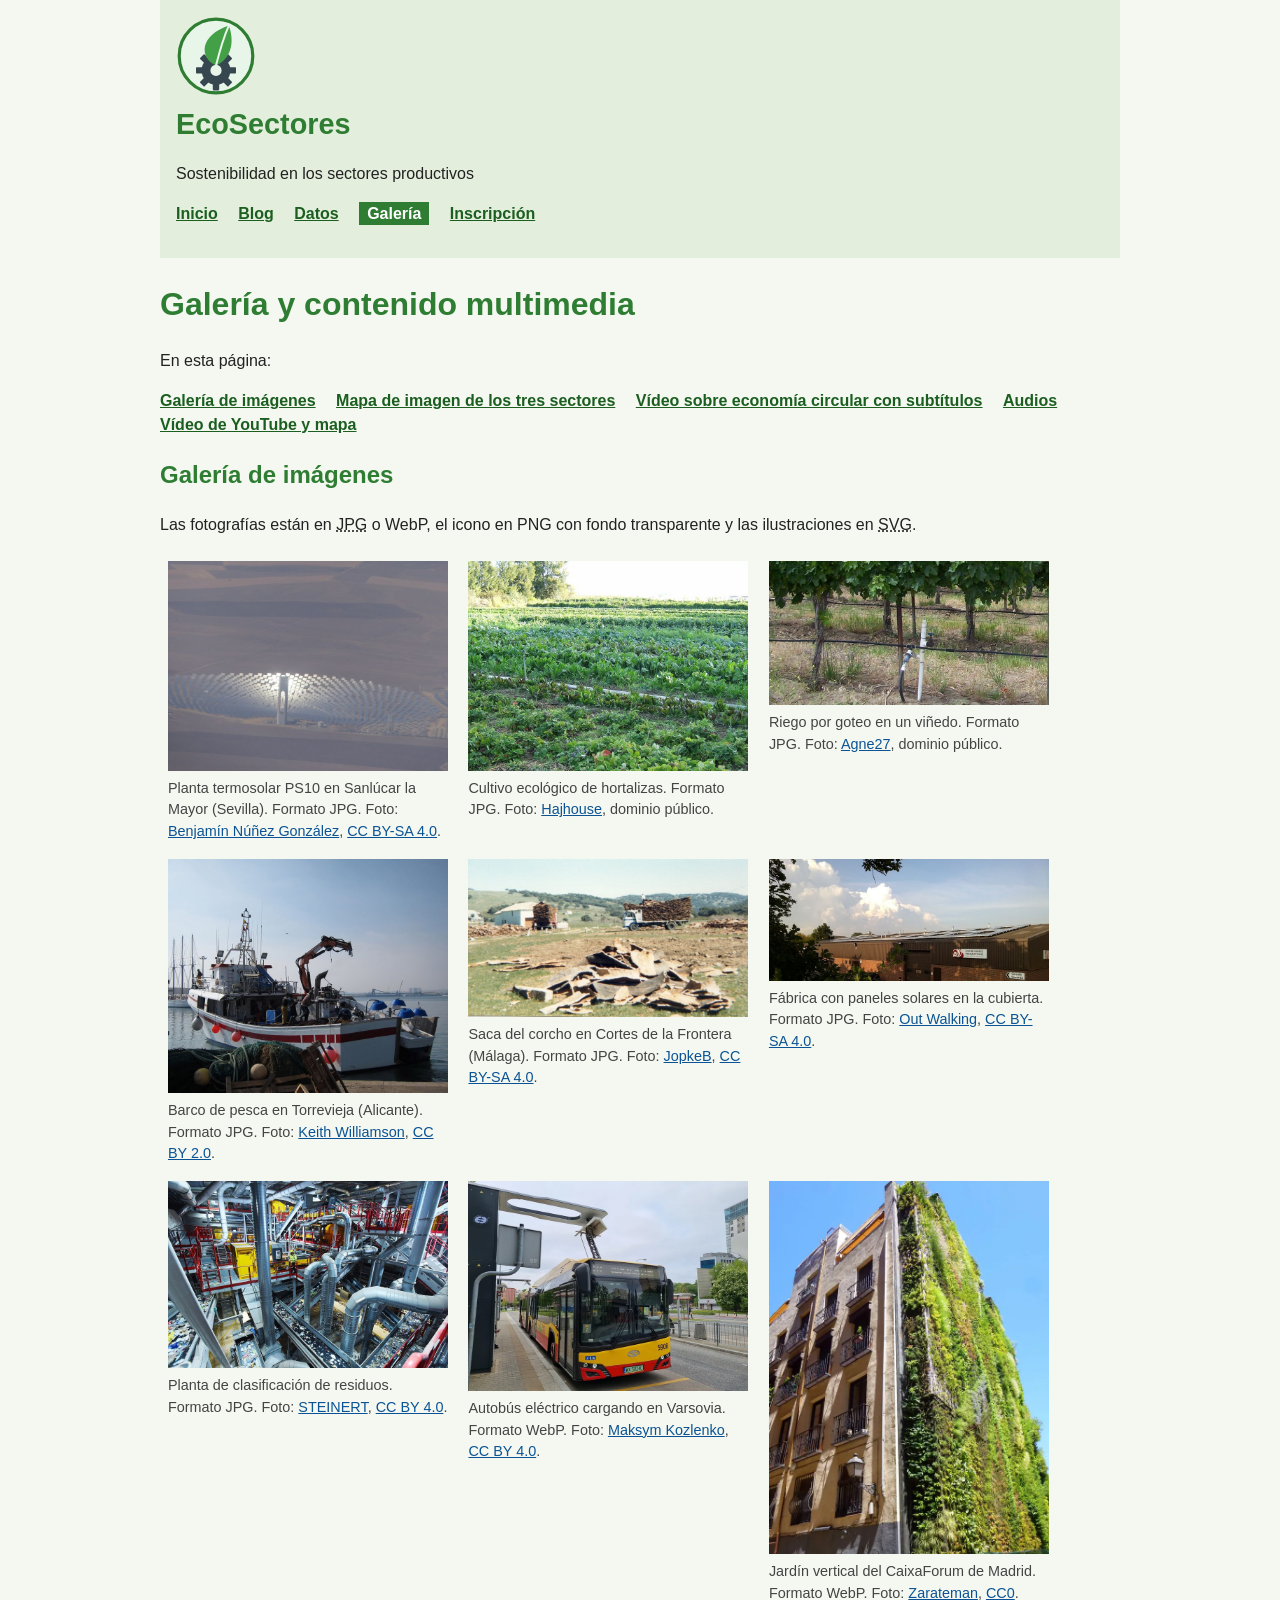
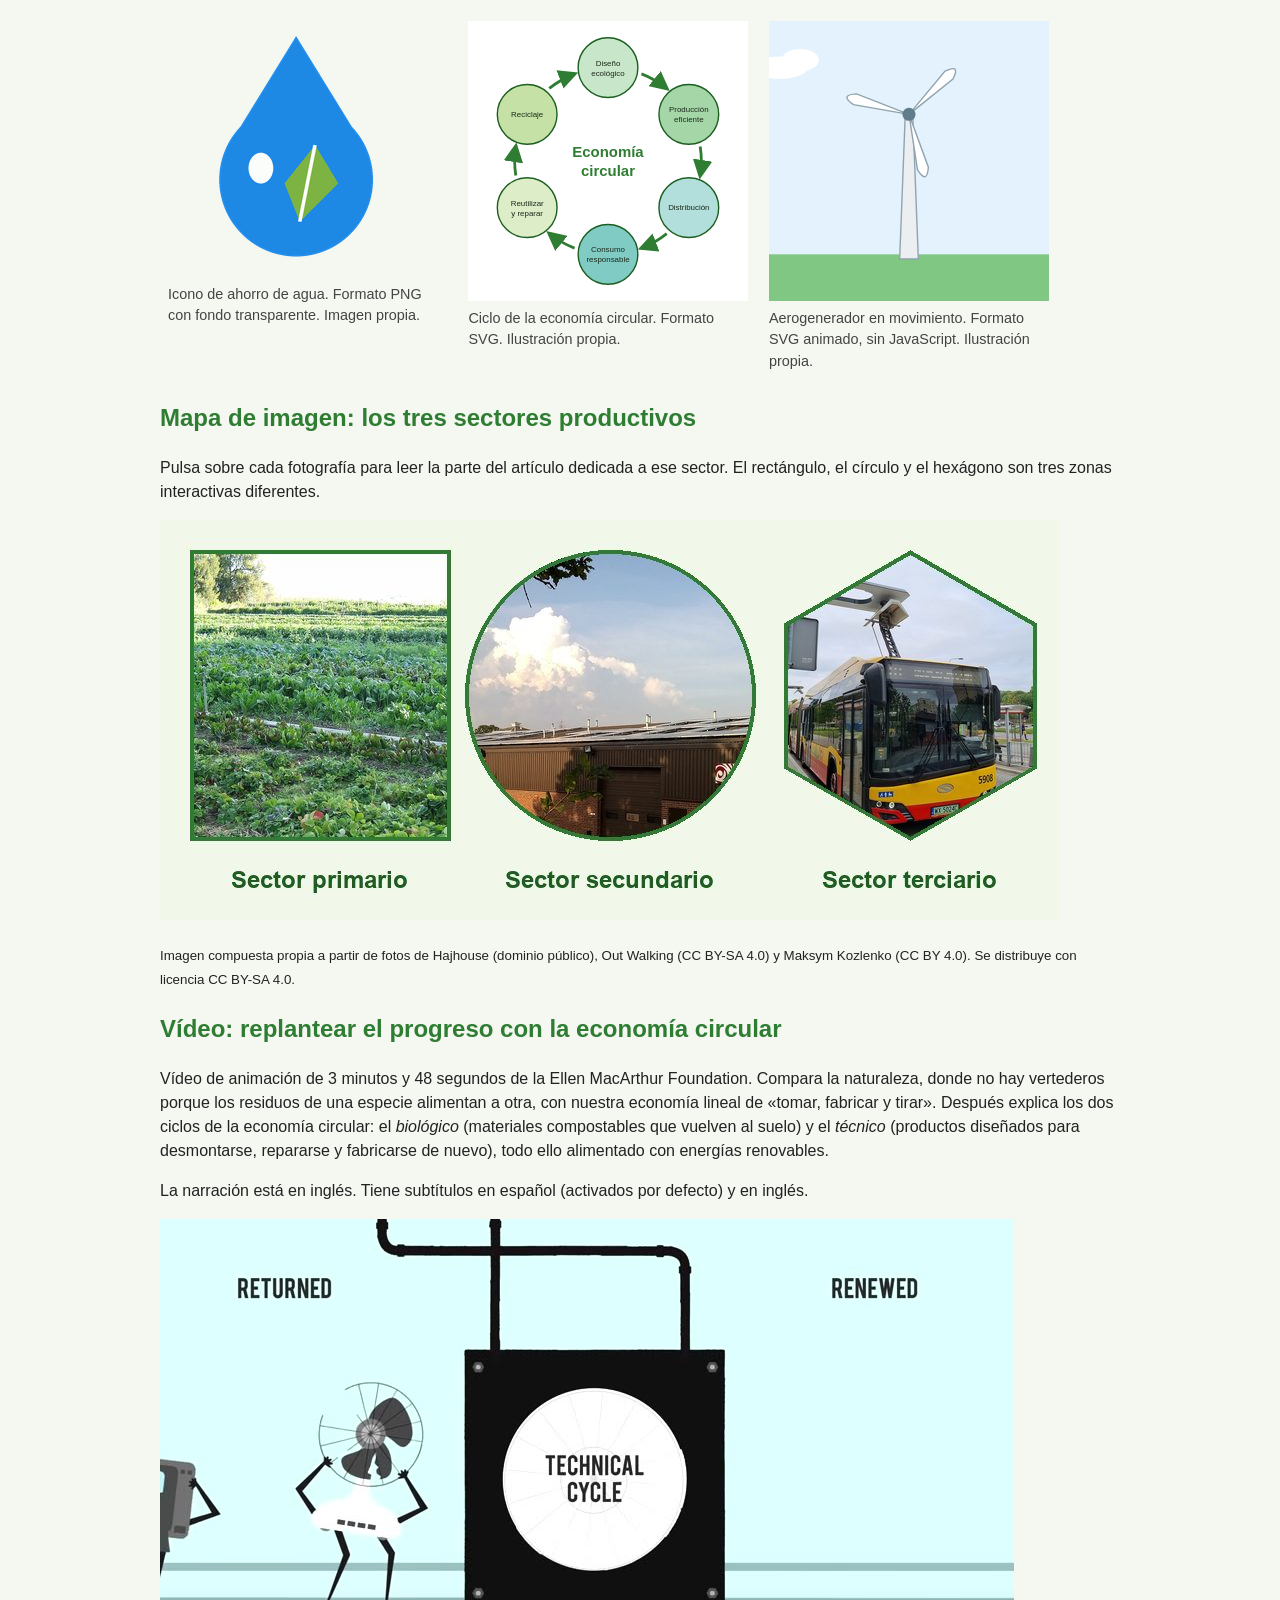
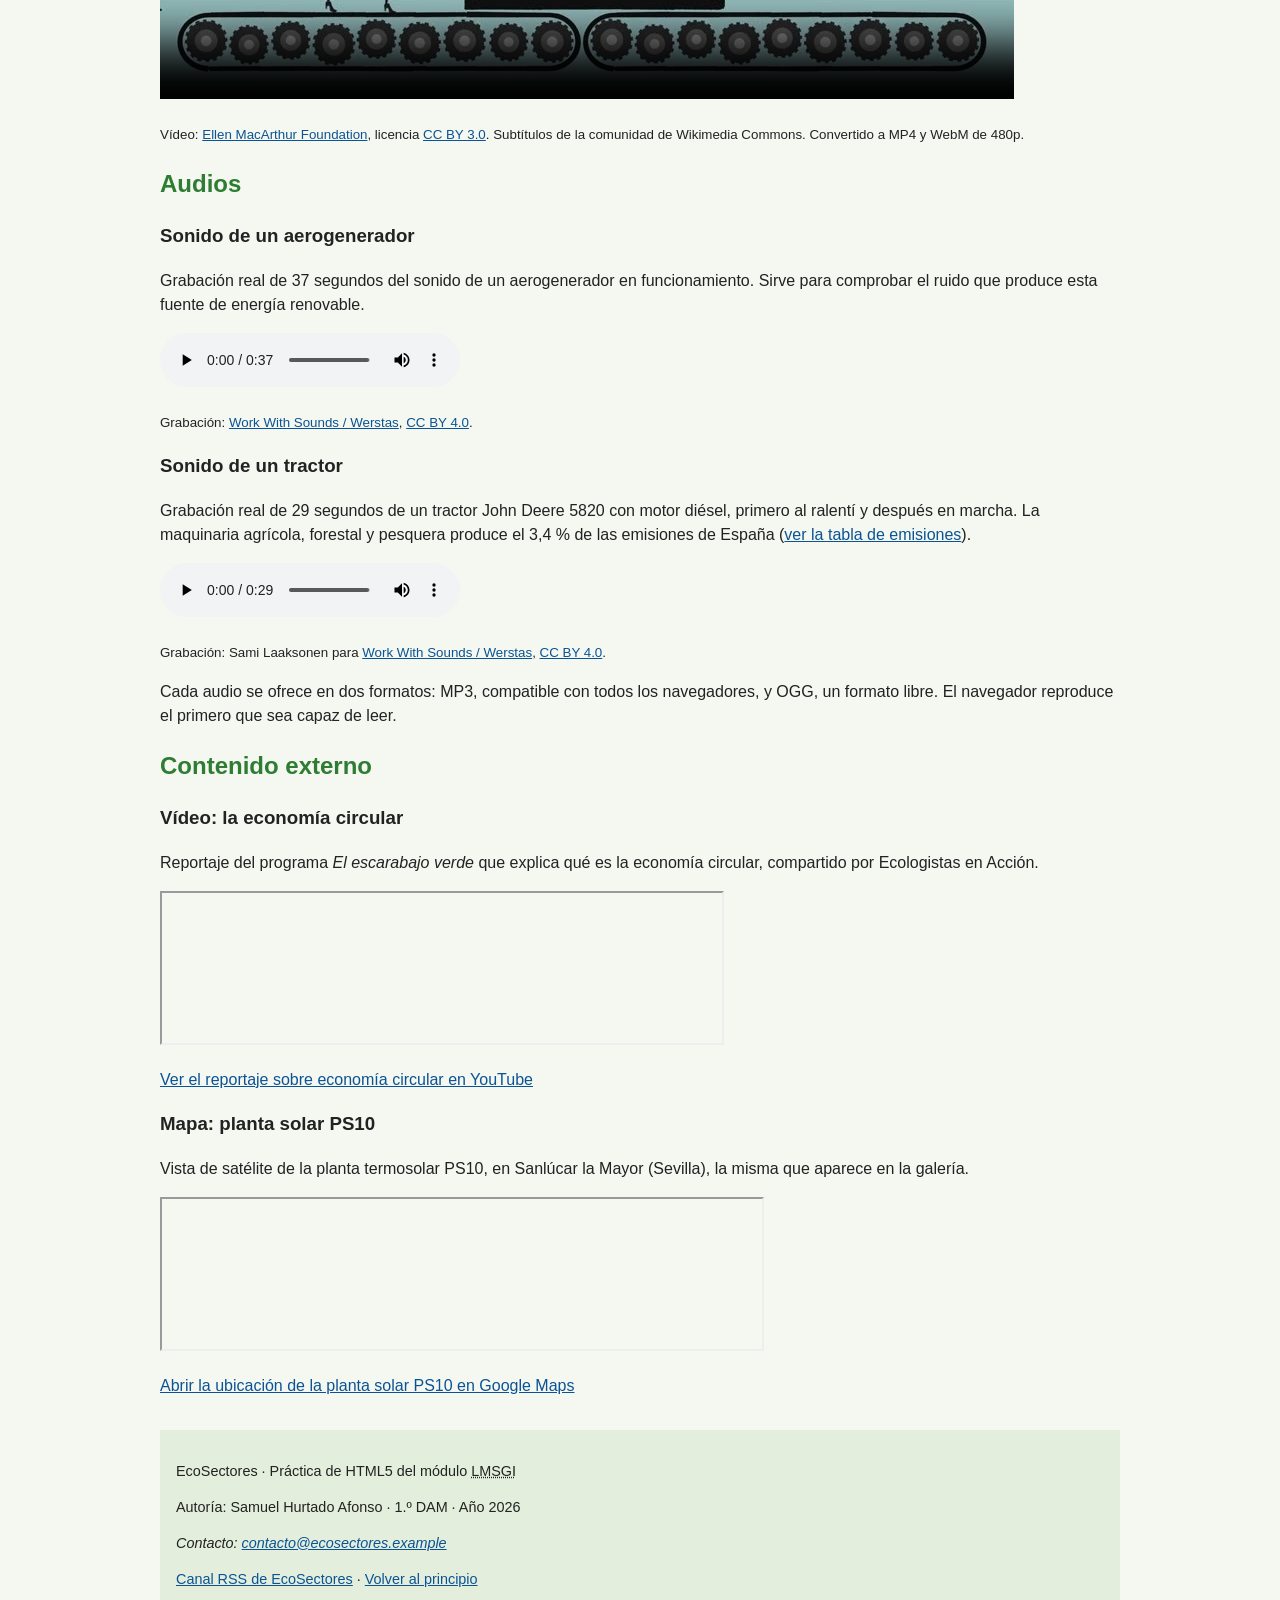
<file: galeria.html>
<!DOCTYPE html>
<html lang="es">
<head>
  <meta charset="UTF-8">
  <meta name="viewport" content="width=device-width, initial-scale=1.0">
  <meta name="description" content="Galería de imágenes, vídeo con subtítulos, audios y mapas sobre sostenibilidad en los sectores productivos.">
  <meta name="author" content="Samuel Hurtado Afonso">
  <title>Galería y contenido multimedia sobre sostenibilidad | EcoSectores</title>
  <link rel="icon" href="img/favicon.svg" type="image/svg+xml">
  <link rel="stylesheet" href="css/estilos.css">
  <link rel="alternate" type="application/rss+xml" title="Canal RSS de EcoSectores" href="rss.xml">
</head>
<body>
  <header id="inicio">
    <a href="index.html" title="Ir a la página de inicio de EcoSectores">
      <img src="img/logo.svg" alt="Logotipo de EcoSectores: una hoja verde sobre un engranaje" width="80" height="80">
    </a>
    <p class="nombre-sitio">EcoSectores</p>
    <p>Sostenibilidad en los sectores productivos</p>
    <nav aria-label="Menú principal">
      <ul>
        <li><a href="index.html" title="Volver a la portada">Inicio</a></li>
        <li><a href="blog.html" title="Artículo sobre cómo producir de forma sostenible">Blog</a></li>
        <li><a href="tabla.html" title="Emisiones de gases de efecto invernadero por sector">Datos</a></li>
        <li><a href="galeria.html" class="actual" aria-current="page">Galería</a></li>
        <li><a href="formulario.html" title="Inscripción en las Jornadas de Producción Sostenible">Inscripción</a></li>
      </ul>
    </nav>
  </header>

  <main>
    <h1>Galería y contenido multimedia</h1>

    <nav aria-label="Contenido de esta página">
      <p>En esta página:</p>
      <ul>
        <li><a href="#fotografias">Galería de imágenes</a></li>
        <li><a href="#mapa-imagen">Mapa de imagen de los tres sectores</a></li>
        <li><a href="#video">Vídeo sobre economía circular con subtítulos</a></li>
        <li><a href="#audio">Audios</a></li>
        <li><a href="#contenido-externo">Vídeo de YouTube y mapa</a></li>
      </ul>
    </nav>

    <section id="fotografias">
      <h2>Galería de imágenes</h2>
      <p>
        Las fotografías están en <abbr title="Joint Photographic Experts Group">JPG</abbr> o WebP, el icono en PNG
        con fondo transparente y las ilustraciones en <abbr title="Scalable Vector Graphics">SVG</abbr>.
      </p>

      <div class="galeria">
        <figure>
          <img src="img/planta-solar-ps10.jpg" alt="Torre de la planta termosolar PS10 rodeada de cientos de espejos que reflejan el sol" width="800" height="600">
          <figcaption>
            Planta termosolar PS10 en Sanlúcar la Mayor (Sevilla). Formato JPG. Foto:
            <a href="https://commons.wikimedia.org/wiki/File:Planta_termosolar_PS10,_0.1,_Sevilla,_Espa%C3%B1a,_2015.JPG" title="Ver la imagen original en Wikimedia Commons">Benjamín Núñez González</a>,
            <a href="https://creativecommons.org/licenses/by-sa/4.0/deed.es" title="Licencia Creative Commons Reconocimiento-CompartirIgual 4.0">CC BY-SA 4.0</a>.
          </figcaption>
        </figure>

        <figure>
          <img src="img/agricultura-ecologica.jpg" alt="Huerto ecológico con hileras de acelgas, lechugas y otras hortalizas" width="800" height="600">
          <figcaption>
            Cultivo ecológico de hortalizas. Formato JPG. Foto:
            <a href="https://commons.wikimedia.org/wiki/File:Organic-vegetable-cultivation.jpeg" title="Ver la imagen original en Wikimedia Commons">Hajhouse</a>, dominio público.
          </figcaption>
        </figure>

        <figure>
          <img src="img/riego-por-goteo.jpg" alt="Tubería de riego por goteo junto a las cepas de un viñedo" width="800" height="412">
          <figcaption>
            Riego por goteo en un viñedo. Formato JPG. Foto:
            <a href="https://commons.wikimedia.org/wiki/File:Drip_irrigation_system.JPG" title="Ver la imagen original en Wikimedia Commons">Agne27</a>, dominio público.
          </figcaption>
        </figure>

        <figure>
          <img src="img/barco-pesca-torrevieja.jpg" alt="Barco pesquero blanco y rojo amarrado en el puerto de Torrevieja" width="800" height="670" loading="lazy">
          <figcaption>
            Barco de pesca en Torrevieja (Alicante). Formato JPG. Foto:
            <a href="https://commons.wikimedia.org/wiki/File:Fishing_boat,_Torrevieja.jpg" title="Ver la imagen original en Wikimedia Commons">Keith Williamson</a>,
            <a href="https://creativecommons.org/licenses/by/2.0/deed.es" title="Licencia Creative Commons Reconocimiento 2.0">CC BY 2.0</a>.
          </figcaption>
        </figure>

        <figure>
          <img src="img/saca-del-corcho.jpg" alt="Planchas de corcho en el suelo y un camión cargado de corcho al fondo" width="800" height="452" loading="lazy">
          <figcaption>
            Saca del corcho en Cortes de la Frontera (Málaga). Formato JPG. Foto:
            <a href="https://commons.wikimedia.org/wiki/File:Loading_cork_oak_bark_in_Reserva_Nacional_de_Cortes_de_la_Frontera_1987.jpg" title="Ver la imagen original en Wikimedia Commons">JopkeB</a>,
            <a href="https://creativecommons.org/licenses/by-sa/4.0/deed.es" title="Licencia Creative Commons Reconocimiento-CompartirIgual 4.0">CC BY-SA 4.0</a>.
          </figcaption>
        </figure>

        <figure>
          <img src="img/fabrica-paneles-solares.jpg" alt="Nave industrial de ladrillo con una fila de paneles solares en el tejado" width="800" height="348" loading="lazy">
          <figcaption>
            Fábrica con paneles solares en la cubierta. Formato JPG. Foto:
            <a href="https://commons.wikimedia.org/wiki/File:Rose_Calendars_Solar_Panels.jpg" title="Ver la imagen original en Wikimedia Commons">Out Walking</a>,
            <a href="https://creativecommons.org/licenses/by-sa/4.0/deed.es" title="Licencia Creative Commons Reconocimiento-CompartirIgual 4.0">CC BY-SA 4.0</a>.
          </figcaption>
        </figure>

        <figure>
          <img src="img/reciclaje-clasificacion.jpg" alt="Interior de una planta de reciclaje con cintas transportadoras y máquinas de clasificación" width="800" height="534" loading="lazy">
          <figcaption>
            Planta de clasificación de residuos. Formato JPG. Foto:
            <a href="https://commons.wikimedia.org/wiki/File:STEINERT_UniSort_PR.jpg" title="Ver la imagen original en Wikimedia Commons">STEINERT</a>,
            <a href="https://creativecommons.org/licenses/by/4.0/deed.es" title="Licencia Creative Commons Reconocimiento 4.0">CC BY 4.0</a>.
          </figcaption>
        </figure>

        <figure>
          <img src="img/autobus-electrico.webp" alt="Autobús urbano eléctrico amarillo y rojo cargando la batería con un pantógrafo en la parada" width="800" height="600" loading="lazy">
          <figcaption>
            Autobús eléctrico cargando en Varsovia. Formato WebP. Foto:
            <a href="https://commons.wikimedia.org/wiki/File:2024-0%3D424_Electric_bus_charging_in_Warsaw.jpg" title="Ver la imagen original en Wikimedia Commons">Maksym Kozlenko</a>,
            <a href="https://creativecommons.org/licenses/by/4.0/deed.es" title="Licencia Creative Commons Reconocimiento 4.0">CC BY 4.0</a>.
          </figcaption>
        </figure>

        <figure>
          <img src="img/jardin-vertical.webp" alt="Fachada lateral de un edificio cubierta por completo de plantas" width="600" height="800" loading="lazy">
          <figcaption>
            Jardín vertical del CaixaForum de Madrid. Formato WebP. Foto:
            <a href="https://commons.wikimedia.org/wiki/File:Madrid_-_CaixaForum,_jard%C3%ADn_vertical_1.jpg" title="Ver la imagen original en Wikimedia Commons">Zarateman</a>,
            <a href="https://creativecommons.org/publicdomain/zero/1.0/deed.es" title="Dedicación al dominio público CC0">CC0</a>.
          </figcaption>
        </figure>

        <figure>
          <img src="img/icono-ahorro-agua.png" alt="Icono de una gota de agua azul con una hoja verde dentro" width="256" height="256" loading="lazy">
          <figcaption>Icono de ahorro de agua. Formato PNG con fondo transparente. Imagen propia.</figcaption>
        </figure>

        <figure>
          <img src="img/economia-circular.svg" alt="Diagrama circular con seis etapas unidas por flechas: diseño ecológico, producción eficiente, distribución, consumo responsable, reutilizar y reparar, y reciclaje" width="600" height="600" loading="lazy">
          <figcaption>Ciclo de la economía circular. Formato SVG. Ilustración propia.</figcaption>
        </figure>

        <figure>
          <img src="img/aerogenerador-animado.svg" alt="Animación de un aerogenerador con las palas girando y una nube que pasa" width="300" height="300" loading="lazy">
          <figcaption>Aerogenerador en movimiento. Formato SVG animado, sin JavaScript. Ilustración propia.</figcaption>
        </figure>
      </div>
    </section>

    <section id="mapa-imagen">
      <h2>Mapa de imagen: los tres sectores productivos</h2>
      <p>
        Pulsa sobre cada fotografía para leer la parte del artículo dedicada a ese sector. El rectángulo, el círculo y
        el hexágono son tres zonas interactivas diferentes.
      </p>
      <img src="img/mapa-sectores.jpg" usemap="#sectores" alt="Tres fotografías: un huerto (sector primario), una fábrica con paneles solares (sector secundario) y un autobús eléctrico (sector terciario)" width="900" height="400" loading="lazy">
      <map name="sectores">
        <area shape="rect" coords="30,30,290,320" href="blog.html#primario" alt="Sector primario: agricultura" title="Leer sobre el sector primario">
        <area shape="circle" coords="450,175,145" href="blog.html#secundario" alt="Sector secundario: industria" title="Leer sobre el sector secundario">
        <area shape="poly" coords="750,30,876,103,876,248,750,320,624,248,624,103" href="blog.html#terciario" alt="Sector terciario: transporte" title="Leer sobre el sector terciario">
      </map>
      <p>
        <small>Imagen compuesta propia a partir de fotos de Hajhouse (dominio público), Out Walking (CC BY-SA 4.0) y
        Maksym Kozlenko (CC BY 4.0). Se distribuye con licencia CC BY-SA 4.0.</small>
      </p>
    </section>

    <section id="video">
      <h2>Vídeo: replantear el progreso con la economía circular</h2>
      <p>
        Vídeo de animación de 3 minutos y 48 segundos de la Ellen MacArthur Foundation. Compara la naturaleza, donde no
        hay vertederos porque los residuos de una especie alimentan a otra, con nuestra economía lineal de «tomar, fabricar
        y tirar». Después explica los dos ciclos de la economía circular: el <em>biológico</em> (materiales compostables que
        vuelven al suelo) y el <em>técnico</em> (productos diseñados para desmontarse, repararse y fabricarse de nuevo),
        todo ello alimentado con energías renovables.
      </p>
      <p>La narración está en inglés. Tiene subtítulos en español (activados por defecto) y en inglés.</p>
      <video controls width="854" height="480" poster="img/poster-video.jpg" preload="metadata">
        <source src="video/economia-circular.mp4" type="video/mp4">
        <source src="video/economia-circular.webm" type="video/webm">
        <track src="subtitulos/subtitulos-es.vtt" kind="subtitles" srclang="es" label="Español" default>
        <track src="subtitulos/subtitulos-en.vtt" kind="subtitles" srclang="en" label="English">
        <p>
          Tu navegador no puede reproducir este vídeo.
          <a href="video/economia-circular.mp4" title="Descargar el vídeo en formato MP4">Descarga el vídeo sobre economía circular en formato MP4</a>.
        </p>
      </video>
      <p>
        <small>Vídeo: <a href="https://commons.wikimedia.org/wiki/File:Explaining_the_Circular_Economy_and_How_Society_Can_Re-think_Progress_-_Animated_Video_Essay.webm" title="Ver el vídeo original en Wikimedia Commons">Ellen MacArthur Foundation</a>,
        licencia <a href="https://creativecommons.org/licenses/by/3.0/deed.es" title="Licencia Creative Commons Reconocimiento 3.0">CC BY 3.0</a>.
        Subtítulos de la comunidad de Wikimedia Commons. Convertido a MP4 y WebM de 480p.</small>
      </p>
    </section>

    <section id="audio">
      <h2>Audios</h2>

      <h3>Sonido de un aerogenerador</h3>
      <p>
        Grabación real de 37 segundos del sonido de un aerogenerador en funcionamiento. Sirve para comprobar
        el ruido que produce esta fuente de energía renovable.
      </p>
      <audio controls preload="metadata">
        <source src="audio/sonido-aerogenerador.mp3" type="audio/mpeg">
        <source src="audio/sonido-aerogenerador.ogg" type="audio/ogg">
        <a href="audio/sonido-aerogenerador.mp3" title="Descargar el audio en MP3">Descarga el sonido del aerogenerador</a>
      </audio>
      <p>
        <small>Grabación: <a href="https://commons.wikimedia.org/wiki/File:WWS_WindTurbine.ogg" title="Ver el audio original en Wikimedia Commons">Work With Sounds / Werstas</a>,
        <a href="https://creativecommons.org/licenses/by/4.0/deed.es" title="Licencia Creative Commons Reconocimiento 4.0">CC BY 4.0</a>.</small>
      </p>

      <h3>Sonido de un tractor</h3>
      <p>
        Grabación real de 29 segundos de un tractor John Deere 5820 con motor diésel, primero al ralentí y después en marcha.
        La maquinaria agrícola, forestal y pesquera produce el 3,4&nbsp;% de las emisiones de España
        (<a href="tabla.html#datos" title="Ver la tabla de emisiones por sector">ver la tabla de emisiones</a>).
      </p>
      <audio controls preload="metadata">
        <source src="audio/sonido-tractor.mp3" type="audio/mpeg">
        <source src="audio/sonido-tractor.ogg" type="audio/ogg">
        <a href="audio/sonido-tractor.mp3" title="Descargar el audio en MP3">Descarga el sonido del tractor</a>
      </audio>
      <p>
        <small>Grabación: Sami Laaksonen para <a href="https://commons.wikimedia.org/wiki/File:WWS_JohnDeereTractor.ogg" title="Ver el audio original en Wikimedia Commons">Work With Sounds / Werstas</a>,
        <a href="https://creativecommons.org/licenses/by/4.0/deed.es" title="Licencia Creative Commons Reconocimiento 4.0">CC BY 4.0</a>.</small>
      </p>

      <p>
        Cada audio se ofrece en dos formatos: MP3, compatible con todos los navegadores, y OGG, un formato libre.
        El navegador reproduce el primero que sea capaz de leer.
      </p>
    </section>

    <section id="contenido-externo">
      <h2>Contenido externo</h2>

      <h3>Vídeo: la economía circular</h3>
      <p>Reportaje del programa <cite>El escarabajo verde</cite> que explica qué es la economía circular, compartido por Ecologistas en Acción.</p>
      <iframe width="560" height="315" src="https://www.youtube.com/embed/sSRUwdWo47I" title="Vídeo de YouTube: La economía circular, El escarabajo verde" allow="accelerometer; clipboard-write; encrypted-media; gyroscope; picture-in-picture; web-share" referrerpolicy="strict-origin-when-cross-origin" allowfullscreen></iframe>
      <p><a href="https://www.youtube.com/watch?v=sSRUwdWo47I" title="Abrir el vídeo en la web de YouTube">Ver el reportaje sobre economía circular en YouTube</a></p>

      <h3>Mapa: planta solar PS10</h3>
      <p>Vista de satélite de la planta termosolar PS10, en Sanlúcar la Mayor (Sevilla), la misma que aparece en la galería.</p>
      <iframe width="600" height="450" src="https://maps.google.com/maps?q=37.4422,-6.2542&amp;t=k&amp;z=15&amp;output=embed" title="Mapa de Google Maps con la ubicación de la planta solar PS10 en Sanlúcar la Mayor" loading="lazy"></iframe>
      <p><a href="https://www.google.com/maps?q=37.4422,-6.2542" title="Abrir la ubicación en Google Maps">Abrir la ubicación de la planta solar PS10 en Google Maps</a></p>
    </section>
  </main>

  <footer>
    <p>EcoSectores · Práctica de HTML5 del módulo <abbr title="Lenguajes de Marcas y Sistemas de Gestión de Información">LMSGI</abbr></p>
    <p>Autoría: Samuel Hurtado Afonso · 1.º DAM · Año <time datetime="2026">2026</time></p>
    <address>
      Contacto: <a href="mailto:contacto@ecosectores.example">contacto@ecosectores.example</a>
    </address>
    <p>
      <a href="rss.xml" title="Suscribirse a las novedades de EcoSectores">Canal RSS de EcoSectores</a> ·
      <a href="#inicio" title="Subir al principio de esta página">Volver al principio</a>
    </p>
  </footer>
</body>
</html>
</file>
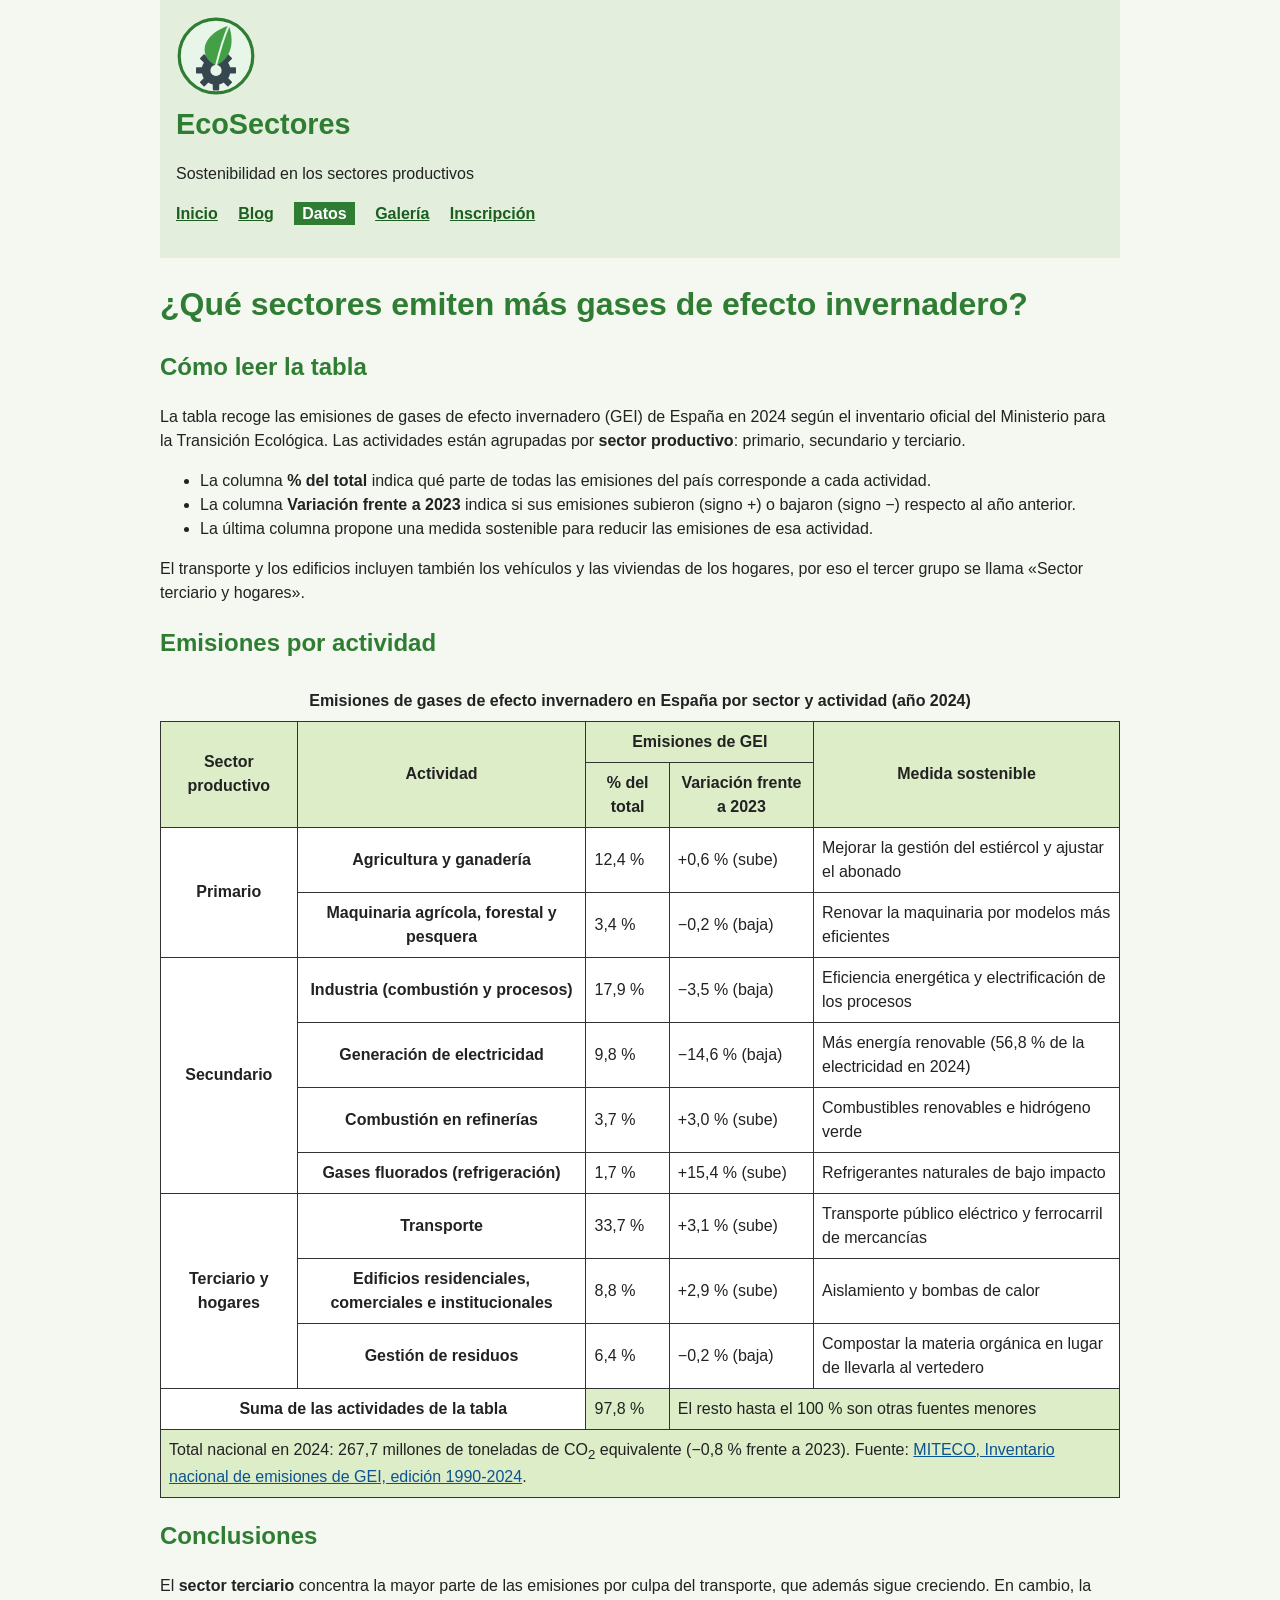
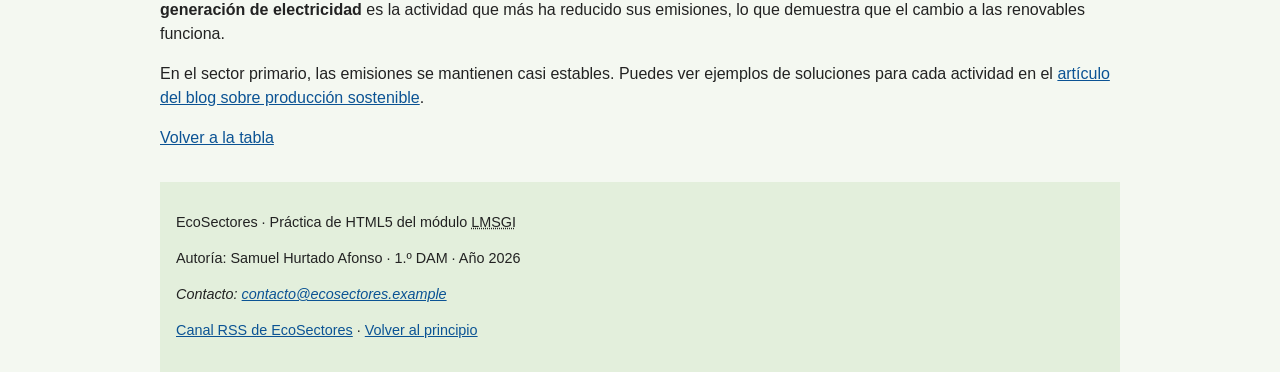
<file: tabla.html>
<!DOCTYPE html>
<html lang="es">
<head>
  <meta charset="UTF-8">
  <meta name="viewport" content="width=device-width, initial-scale=1.0">
  <meta name="description" content="Tabla con las emisiones de gases de efecto invernadero de España en 2024 por sector productivo y actividad.">
  <meta name="author" content="Samuel Hurtado Afonso">
  <title>Datos: emisiones de gases de efecto invernadero por sector en 2024 | EcoSectores</title>
  <link rel="icon" href="img/favicon.svg" type="image/svg+xml">
  <link rel="stylesheet" href="css/estilos.css">
  <link rel="alternate" type="application/rss+xml" title="Canal RSS de EcoSectores" href="rss.xml">
</head>
<body>
  <header id="inicio">
    <a href="index.html" title="Ir a la página de inicio de EcoSectores">
      <img src="img/logo.svg" alt="Logotipo de EcoSectores: una hoja verde sobre un engranaje" width="80" height="80">
    </a>
    <p class="nombre-sitio">EcoSectores</p>
    <p>Sostenibilidad en los sectores productivos</p>
    <nav aria-label="Menú principal">
      <ul>
        <li><a href="index.html" title="Volver a la portada">Inicio</a></li>
        <li><a href="blog.html" title="Artículo sobre cómo producir de forma sostenible">Blog</a></li>
        <li><a href="tabla.html" class="actual" aria-current="page">Datos</a></li>
        <li><a href="galeria.html" title="Imágenes, vídeo, audio y mapas">Galería</a></li>
        <li><a href="formulario.html" title="Inscripción en las Jornadas de Producción Sostenible">Inscripción</a></li>
      </ul>
    </nav>
  </header>

  <main>
    <h1>¿Qué sectores emiten más gases de efecto invernadero?</h1>

    <section id="introduccion">
      <h2>Cómo leer la tabla</h2>
      <p>
        La tabla recoge las emisiones de gases de efecto invernadero (GEI) de España en 2024 según el inventario
        oficial del Ministerio para la Transición Ecológica. Las actividades están agrupadas por
        <strong>sector productivo</strong>: primario, secundario y terciario.
      </p>
      <ul>
        <li>La columna <b>% del total</b> indica qué parte de todas las emisiones del país corresponde a cada actividad.</li>
        <li>La columna <b>Variación frente a 2023</b> indica si sus emisiones subieron (signo +) o bajaron (signo −) respecto al año anterior.</li>
        <li>La última columna propone una medida sostenible para reducir las emisiones de esa actividad.</li>
      </ul>
      <p>
        El transporte y los edificios incluyen también los vehículos y las viviendas de los hogares, por eso el tercer grupo
        se llama «Sector terciario y hogares».
      </p>
    </section>

    <section id="datos">
      <h2>Emisiones por actividad</h2>
      <table>
        <caption>Emisiones de gases de efecto invernadero en España por sector y actividad (año 2024)</caption>
        <thead>
          <tr>
            <th scope="col" rowspan="2">Sector productivo</th>
            <th scope="col" rowspan="2">Actividad</th>
            <th scope="colgroup" colspan="2">Emisiones de GEI</th>
            <th scope="col" rowspan="2">Medida sostenible</th>
          </tr>
          <tr>
            <th scope="col">% del total</th>
            <th scope="col">Variación frente a 2023</th>
          </tr>
        </thead>
        <tbody>
          <tr>
            <th scope="rowgroup" rowspan="2">Primario</th>
            <th scope="row">Agricultura y ganadería</th>
            <td>12,4&nbsp;%</td>
            <td>+0,6&nbsp;% (sube)</td>
            <td>Mejorar la gestión del estiércol y ajustar el abonado</td>
          </tr>
          <tr>
            <th scope="row">Maquinaria agrícola, forestal y pesquera</th>
            <td>3,4&nbsp;%</td>
            <td>−0,2&nbsp;% (baja)</td>
            <td>Renovar la maquinaria por modelos más eficientes</td>
          </tr>
          <tr>
            <th scope="rowgroup" rowspan="4">Secundario</th>
            <th scope="row">Industria (combustión y procesos)</th>
            <td>17,9&nbsp;%</td>
            <td>−3,5&nbsp;% (baja)</td>
            <td>Eficiencia energética y electrificación de los procesos</td>
          </tr>
          <tr>
            <th scope="row">Generación de electricidad</th>
            <td>9,8&nbsp;%</td>
            <td>−14,6&nbsp;% (baja)</td>
            <td>Más energía renovable (56,8&nbsp;% de la electricidad en 2024)</td>
          </tr>
          <tr>
            <th scope="row">Combustión en refinerías</th>
            <td>3,7&nbsp;%</td>
            <td>+3,0&nbsp;% (sube)</td>
            <td>Combustibles renovables e hidrógeno verde</td>
          </tr>
          <tr>
            <th scope="row">Gases fluorados (refrigeración)</th>
            <td>1,7&nbsp;%</td>
            <td>+15,4&nbsp;% (sube)</td>
            <td>Refrigerantes naturales de bajo impacto</td>
          </tr>
          <tr>
            <th scope="rowgroup" rowspan="3">Terciario y hogares</th>
            <th scope="row">Transporte</th>
            <td>33,7&nbsp;%</td>
            <td>+3,1&nbsp;% (sube)</td>
            <td>Transporte público eléctrico y ferrocarril de mercancías</td>
          </tr>
          <tr>
            <th scope="row">Edificios residenciales, comerciales e institucionales</th>
            <td>8,8&nbsp;%</td>
            <td>+2,9&nbsp;% (sube)</td>
            <td>Aislamiento y bombas de calor</td>
          </tr>
          <tr>
            <th scope="row">Gestión de residuos</th>
            <td>6,4&nbsp;%</td>
            <td>−0,2&nbsp;% (baja)</td>
            <td>Compostar la materia orgánica en lugar de llevarla al vertedero</td>
          </tr>
        </tbody>
        <tfoot>
          <tr>
            <th scope="row" colspan="2">Suma de las actividades de la tabla</th>
            <td>97,8&nbsp;%</td>
            <td colspan="2">El resto hasta el 100&nbsp;% son otras fuentes menores</td>
          </tr>
          <tr>
            <td colspan="5">
              Total nacional en 2024: 267,7 millones de toneladas de CO<sub>2</sub> equivalente (−0,8&nbsp;% frente a 2023).
              Fuente: <a href="https://www.miteco.gob.es/es/calidad-y-evaluacion-ambiental/temas/sistema-espanol-de-inventario-sei-.html" title="Sistema Español de Inventario de Emisiones">MITECO, Inventario nacional de emisiones de GEI, edición 1990-2024</a>.
            </td>
          </tr>
        </tfoot>
      </table>
    </section>

    <section id="conclusiones">
      <h2>Conclusiones</h2>
      <p>
        El <strong>sector terciario</strong> concentra la mayor parte de las emisiones por culpa del transporte,
        que además sigue creciendo. En cambio, la <strong>generación de electricidad</strong> es la actividad que más
        ha reducido sus emisiones, lo que demuestra que el cambio a las renovables funciona.
      </p>
      <p>
        En el sector primario, las emisiones se mantienen casi estables. Puedes ver ejemplos de soluciones para cada
        actividad en el <a href="blog.html#primario" title="Ir a la sección del sector primario del artículo">artículo del blog sobre producción sostenible</a>.
      </p>
      <p><a href="#datos" title="Volver a la tabla de esta página">Volver a la tabla</a></p>
    </section>
  </main>

  <footer>
    <p>EcoSectores · Práctica de HTML5 del módulo <abbr title="Lenguajes de Marcas y Sistemas de Gestión de Información">LMSGI</abbr></p>
    <p>Autoría: Samuel Hurtado Afonso · 1.º DAM · Año <time datetime="2026">2026</time></p>
    <address>
      Contacto: <a href="mailto:contacto@ecosectores.example">contacto@ecosectores.example</a>
    </address>
    <p>
      <a href="rss.xml" title="Suscribirse a las novedades de EcoSectores">Canal RSS de EcoSectores</a> ·
      <a href="#inicio" title="Subir al principio de esta página">Volver al principio</a>
    </p>
  </footer>
</body>
</html>
</file>
<file: css/estilos.css>
/* Hoja de estilos básica de EcoSectores.
   Solo da un aspecto mínimo; el diseño completo se hará en la práctica de CSS. */

body {
  font-family: Verdana, Arial, sans-serif;
  color: #222222;
  background-color: #f4f8f1;
  margin: 0 auto;
  padding: 0 1rem;
  max-width: 960px;
  line-height: 1.5;
}

/* Cabecera y pie */
header,
footer {
  background-color: #e3efdc;
  padding: 1rem;
}

footer {
  margin-top: 2rem;
  font-size: 0.9rem;
}

.nombre-sitio {
  font-size: 1.8rem;
  font-weight: bold;
  color: #2e7d32;
  margin: 0;
}

/* Menú de navegación */
nav ul {
  padding: 0;
}

nav li {
  display: inline;
  margin-right: 1rem;
}

nav a {
  color: #1b5e20;
  font-weight: bold;
}

/* Página actual del menú */
nav a.actual {
  background-color: #2e7d32;
  color: #ffffff;
  padding: 0.2rem 0.5rem;
  text-decoration: none;
}

/* Enlaces */
a {
  color: #0b5394;
}

a:hover {
  color: #c62828;
}

/* Encabezados */
h1,
h2 {
  color: #2e7d32;
}

/* Imágenes y contenido multimedia: nunca más anchos que su contenedor */
img,
video,
iframe {
  max-width: 100%;
  height: auto;
}

figure {
  margin: 1rem 0;
}

figcaption {
  font-size: 0.9rem;
  color: #444444;
}

/* Galería: miniaturas una al lado de otra */
.galeria figure {
  display: inline-block;
  width: 280px;
  margin: 0.5rem;
  vertical-align: top;
}

/* Tabla */
table {
  border-collapse: collapse;
  background-color: #ffffff;
}

th,
td {
  padding: 0.5rem;
  border: 1px solid #333333;
}

thead th,
tfoot td {
  background-color: #dcedc8;
}

caption {
  font-weight: bold;
  padding: 0.5rem;
}

/* Formulario */
fieldset {
  margin-bottom: 1rem;
  background-color: #ffffff;
}

legend {
  font-weight: bold;
  color: #2e7d32;
}

form p {
  margin: 0.8rem 0;
}

.obligatorio {
  color: #c62828;
}

/* Citas y texto preformateado del blog */
blockquote {
  border-left: 4px solid #2e7d32;
  margin-left: 0;
  padding-left: 1rem;
  font-style: italic;
}

pre {
  background-color: #ffffff;
  border: 1px solid #cccccc;
  padding: 1rem;
  overflow-x: auto;
}
</file>
